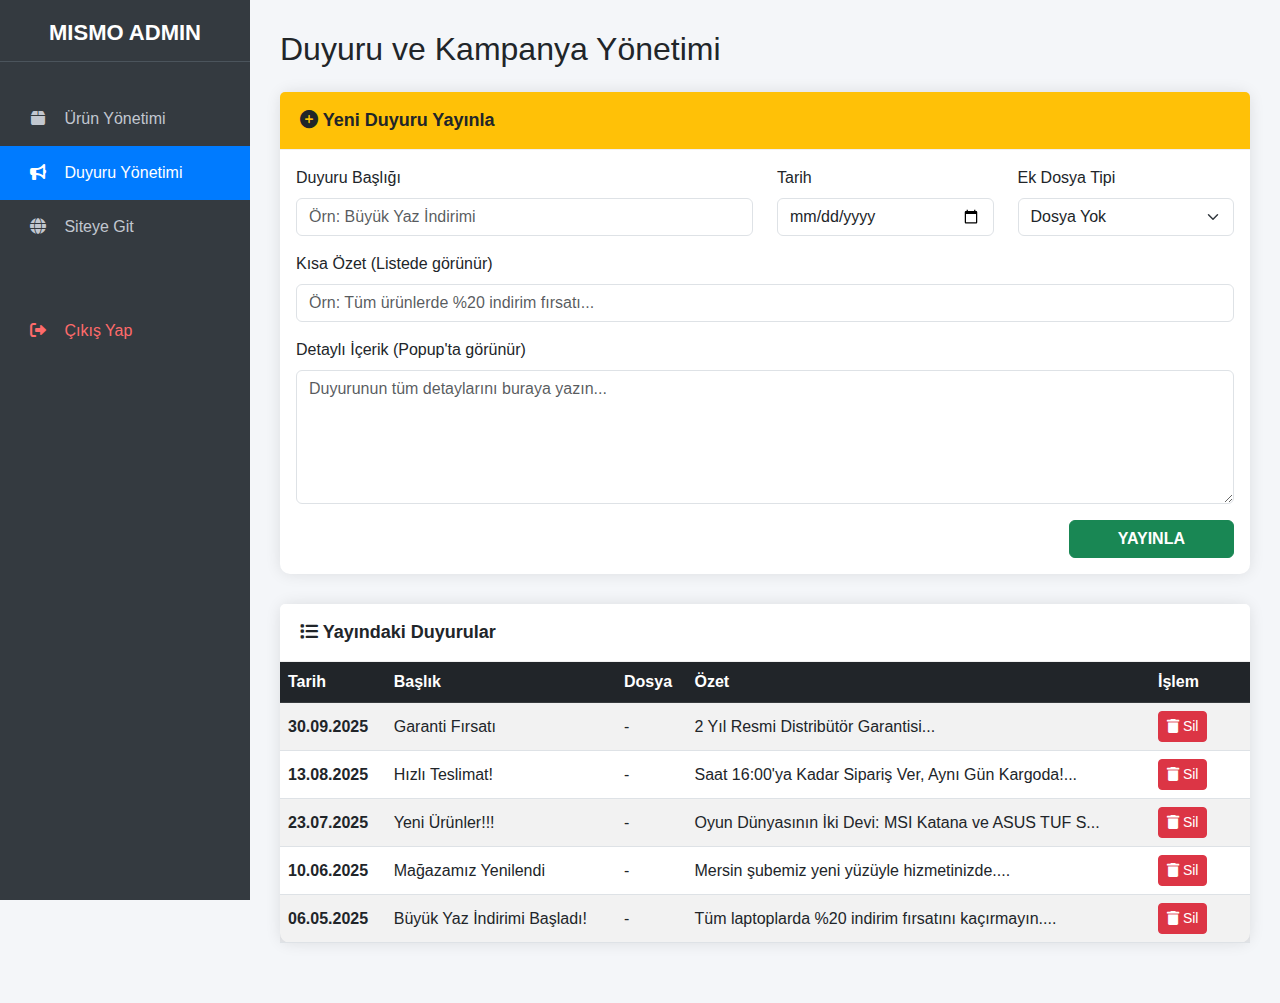
<file: admin-duyurular.html>
<!DOCTYPE html>
<html lang="tr">
<head>
    <meta charset="utf-8">
    <meta name="viewport" content="width=device-width, initial-scale=1">
    <title>Duyuru Yönetimi - Mismo Teknoloji</title>
    
    <!-- Bootstrap ve İkonlar -->
    <link href="vendor/bootstrap/css/bootstrap.min.css" rel="stylesheet">
    <link rel="stylesheet" href="assets/css/fontawesome.css">

    <style>
        /* GENEL SAYFA AYARLARI (Dashboard ile Aynı) */
        body { 
            background-color: #f4f6f9; 
            font-family: 'Segoe UI', Tahoma, Geneva, Verdana, sans-serif;
            overflow-x: hidden;
        }
        
        /* SOL MENÜ (SABİT) */
        .sidebar {
            background-color: #343a40;
            height: 100vh;
            width: 250px;
            position: fixed;
            top: 0;
            left: 0;
            padding-top: 20px;
            color: white;
            z-index: 1000;
        }
        
        .sidebar h3 {
            text-align: center;
            font-size: 22px;
            font-weight: bold;
            color: #fff;
            margin-bottom: 30px;
            border-bottom: 1px solid #4b545c;
            padding-bottom: 15px;
        }

        .sidebar a {
            padding: 15px 25px;
            text-decoration: none;
            font-size: 16px;
            color: #c2c7d0;
            display: block;
            transition: 0.3s;
        }

        .sidebar a:hover {
            background-color: #007bff;
            color: white;
        }
        
        .sidebar i { width: 25px; text-align: center; margin-right: 10px; }

        /* SAĞ İÇERİK ALANI */
        .content-wrapper {
            margin-left: 250px;
            padding: 30px;
            width: calc(100% - 250px);
        }

        /* KART TASARIMLARI */
        .card {
            border: none;
            box-shadow: 0 0 15px rgba(0,0,0,0.1);
            border-radius: 10px;
            margin-bottom: 30px;
            background: white;
        }

        .card-header {
            background-color: #fff;
            border-bottom: 1px solid #f0f0f0;
            font-weight: bold;
            padding: 15px 20px;
            font-size: 18px;
        }
        
        .table td { vertical-align: middle; }
    </style>
</head>
<body>

<!-- SOL MENÜ -->
<div class="sidebar">
    <h3>MISMO ADMIN</h3>
    <a href="admin-dashboard.html"><i class="fa fa-box"></i> Ürün Yönetimi</a>
    <!-- Aktif sayfa olduğu için mavi arka plan veriyoruz -->
    <a href="admin-duyurular.html" style="background-color: #007bff; color: white;"><i class="fa fa-bullhorn"></i> Duyuru Yönetimi</a>
    <a href="index.html" target="_blank"><i class="fa fa-globe"></i> Siteye Git</a>
    <a href="index.html" onclick="cikisYap()" style="margin-top: 50px; color: #ff6b6b;"><i class="fa fa-sign-out-alt"></i> Çıkış Yap</a>
</div>

<!-- SAĞ İÇERİK -->
<div class="content-wrapper">
    
    <h2 class="mb-4">Duyuru ve Kampanya Yönetimi</h2>

    <!-- DUYURU EKLEME FORMU -->
    <div class="card">
        <div class="card-header bg-warning text-dark">
            <i class="fa fa-plus-circle"></i> Yeni Duyuru Yayınla
        </div>
        <div class="card-body">
            <form id="duyuruEkleForm">
                <div class="row">
                    <!-- Başlık -->
                    <div class="col-md-6 mb-3">
                        <label class="form-label">Duyuru Başlığı</label>
                        <input type="text" id="yeniBaslik" class="form-control" placeholder="Örn: Büyük Yaz İndirimi" required>
                    </div>
                    
                    <!-- Tarih -->
                    <div class="col-md-3 mb-3">
                        <label class="form-label">Tarih</label>
                        <input type="date" id="yeniTarih" class="form-control" required>
                    </div>

                    <!-- Dosya Tipi (İsterlerde İstenen Özellik) -->
                    <div class="col-md-3 mb-3">
                        <label class="form-label">Ek Dosya Tipi</label>
                        <select id="yeniDosyaTipi" class="form-select">
                            <option value="Yok">Dosya Yok</option>
                            <option value="PDF">PDF Belgesi</option>
                            <option value="Word">Word Belgesi</option>
                            <option value="Resim">Resim Dosyası</option>
                        </select>
                    </div>

                    <!-- Özet -->
                    <div class="col-md-12 mb-3">
                        <label class="form-label">Kısa Özet (Listede görünür)</label>
                        <input type="text" id="yeniOzet" class="form-control" placeholder="Örn: Tüm ürünlerde %20 indirim fırsatı..." required>
                    </div>

                    <!-- Detaylı İçerik -->
                    <div class="col-md-12 mb-3">
                        <label class="form-label">Detaylı İçerik (Popup'ta görünür)</label>
                        <textarea id="yeniIcerik" class="form-control" rows="5" placeholder="Duyurunun tüm detaylarını buraya yazın..." required></textarea>
                    </div>

                    <div class="col-md-12 text-end">
                        <button type="submit" class="btn btn-success px-5 fw-bold">YAYINLA</button>
                    </div>
                </div>
            </form>
        </div>
    </div>

    <!-- MEVCUT DUYURULAR LİSTESİ -->
    <div class="card">
        <div class="card-header">
            <i class="fa fa-list"></i> Yayındaki Duyurular
        </div>
        <div class="card-body p-0">
            <table class="table table-striped table-hover mb-0">
                <thead class="table-dark">
                    <tr>
                        <th>Tarih</th>
                        <th>Başlık</th>
                        <th>Dosya</th>
                        <th>Özet</th>
                        <th width="100">İşlem</th>
                    </tr>
                </thead>
                <tbody id="adminDuyuruTablosu">
                    <!-- JS DOLDURACAK -->
                </tbody>
            </table>
        </div>
    </div>

</div>

<!-- SCRIPT DOSYALARI -->
<script src="assets/js/data.js"></script>
<script src="vendor/jquery/jquery.min.js"></script>
<script src="vendor/bootstrap/js/bootstrap.min.js"></script>

<script>
    document.addEventListener("DOMContentLoaded", function() {
        tabloyuGuncelle();
    });

    // 1. TABLOYU GÜNCELLE
    function tabloyuGuncelle() {
        let duyurular = JSON.parse(localStorage.getItem('duyurular')) || [];
        let tablo = document.getElementById('adminDuyuruTablosu');
        tablo.innerHTML = "";

        // Tarihe göre sırala (Yeniden eskiye)
        // Tarih formatı GG.MM.YYYY olduğu için tersten karşılaştırıyoruz
        duyurular.sort((a, b) => {
            let t1 = a.tarih.split('.').reverse().join('');
            let t2 = b.tarih.split('.').reverse().join('');
            return t2.localeCompare(t1);
        });

        duyurular.forEach(function(duyuru) {
            // Dosya tipine göre ikon belirle
            let dosyaIcon = "-";
            if(duyuru.dosyaTipi === "PDF") dosyaIcon = '<span class="badge bg-danger">PDF</span>';
            else if(duyuru.dosyaTipi === "Word") dosyaIcon = '<span class="badge bg-primary">WORD</span>';
            else if(duyuru.dosyaTipi === "Resim") dosyaIcon = '<span class="badge bg-success">IMG</span>';

            let satir = `
                <tr>
                    <td style="font-weight: bold;">${duyuru.tarih}</td>
                    <td>${duyuru.baslik}</td>
                    <td>${dosyaIcon}</td>
                    <td>${duyuru.ozet.substring(0, 50)}...</td>
                    <td>
                        <button class="btn btn-sm btn-danger" onclick="duyuruSil(${duyuru.id})"><i class="fa fa-trash"></i> Sil</button>
                    </td>
                </tr>
            `;
            tablo.innerHTML += satir;
        });
    }

    // 2. DUYURU EKLEME
    document.getElementById('duyuruEkleForm').addEventListener('submit', function(e) {
        e.preventDefault();

        // Tarihi TR formatına çevir (2025-12-06 -> 06.12.2025)
        let tarihRaw = document.getElementById('yeniTarih').value;
        let tarihParcalar = tarihRaw.split('-');
        let duzgunTarih = tarihParcalar[2] + "." + tarihParcalar[1] + "." + tarihParcalar[0];

        let yeniDuyuru = {
            id: Date.now(),
            baslik: document.getElementById('yeniBaslik').value,
            ozet: document.getElementById('yeniOzet').value,
            icerik: document.getElementById('yeniIcerik').value,
            tarih: duzgunTarih,
            dosyaTipi: document.getElementById('yeniDosyaTipi').value // Seçilen dosya tipi
        };

        let duyurular = JSON.parse(localStorage.getItem('duyurular')) || [];
        duyurular.unshift(yeniDuyuru);
        localStorage.setItem('duyurular', JSON.stringify(duyurular));

        alert("Duyuru başarıyla yayınlandı!");
        document.getElementById('duyuruEkleForm').reset();
        tabloyuGuncelle();
    });

    // 3. SİLME İŞLEMİ
    function duyuruSil(silinecekId) {
        if(confirm("Bu duyuruyu kaldırmak istediğinize emin misiniz?")) {
            let duyurular = JSON.parse(localStorage.getItem('duyurular')) || [];
            duyurular = duyurular.filter(d => d.id !== silinecekId);
            localStorage.setItem('duyurular', JSON.stringify(duyurular));
            tabloyuGuncelle();
        }
    }

    function cikisYap() { window.location.href = 'index.html'; }
</script>

</body>
</html>
</file>
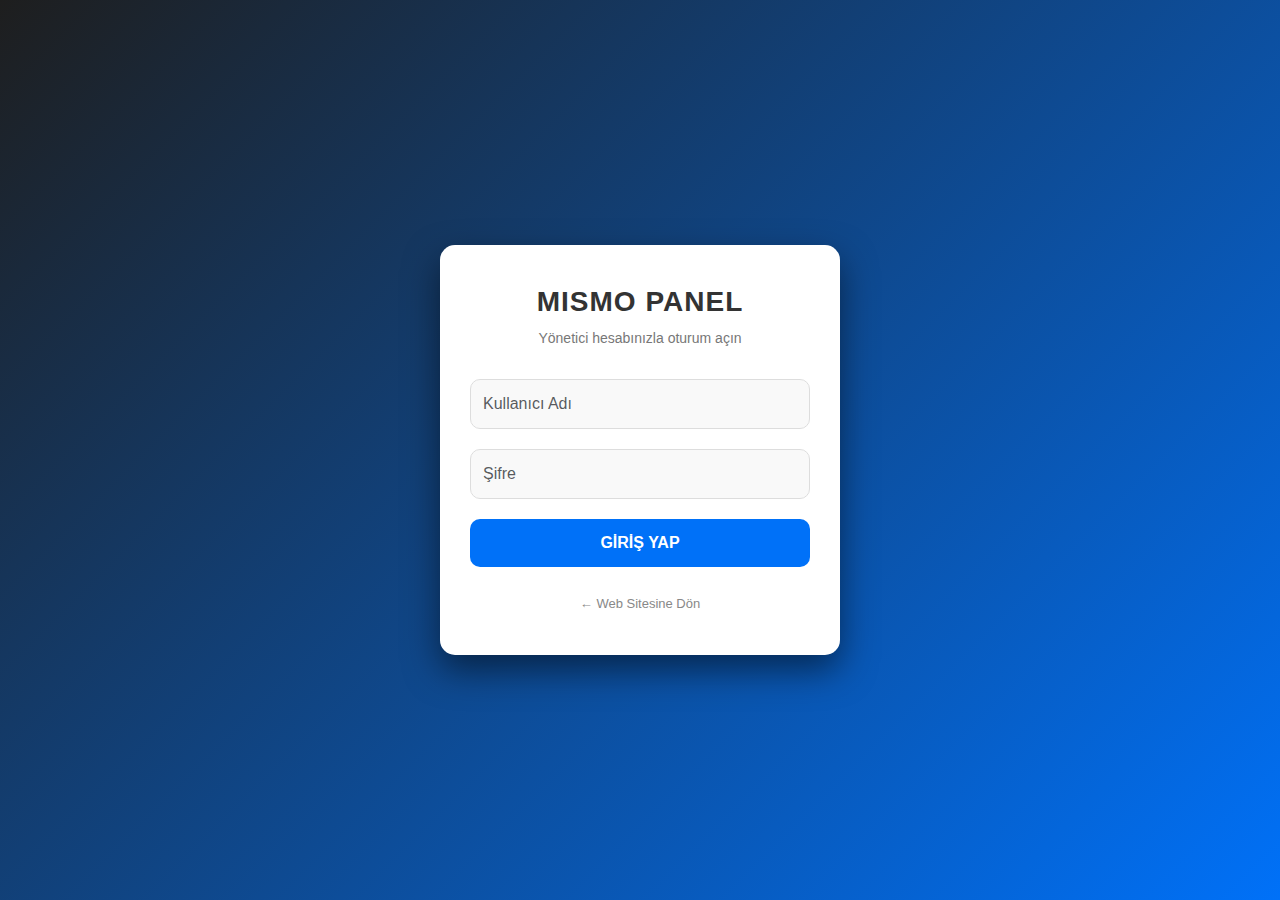
<file: admin-login.html>
<!DOCTYPE html>
<html lang="tr">
<head>
    <meta charset="utf-8">
    <meta name="viewport" content="width=device-width, initial-scale=1">
    <title>Yönetici Girişi - Mismo Teknoloji</title>
    
    <!-- Bootstrap -->
    <link href="vendor/bootstrap/css/bootstrap.min.css" rel="stylesheet">

    <style>
        /* Sayfa Düzeni */
        body {
            /* Resim yerine modern, koyu bir arka plan rengi */
            background: linear-gradient(135deg, #1e1e1e, #0071f8);
            height: 100vh;
            margin: 0;
            display: flex;
            align-items: center;
            justify-content: center;
            font-family: 'Segoe UI', Tahoma, Geneva, Verdana, sans-serif;
        }

        /* Giriş Kutusu Tasarımı */
        .login-card {
            background-color: #ffffff;
            padding: 40px 30px;
            border-radius: 15px;
            width: 100%;
            max-width: 400px;
            box-shadow: 0 15px 35px rgba(0,0,0,0.5); /* Derinlik hissi veren gölge */
            text-align: center;
        }

        .login-card h3 {
            margin-bottom: 10px;
            color: #333;
            font-weight: 800;
            letter-spacing: 1px;
        }
        
        .login-card p {
            color: #777;
            font-size: 14px;
            margin-bottom: 30px;
        }

        /* Input Alanları */
        .form-control {
            border-radius: 10px;
            padding: 12px;
            border: 1px solid #ddd;
            margin-bottom: 20px;
            background-color: #f9f9f9;
        }
        
        .form-control:focus {
            box-shadow: none;
            border-color: #0071f8;
            background-color: #fff;
        }

        /* Giriş Butonu */
        .btn-giris {
            background-color: #0071f8; /* Mavi Buton */
            color: white;
            border: none;
            padding: 12px;
            border-radius: 10px;
            font-weight: bold;
            width: 100%;
            font-size: 16px;
            transition: 0.3s;
            cursor: pointer;
        }

        .btn-giris:hover {
            background-color: #0056b3;
            transform: translateY(-2px);
        }
        
        /* Hata Mesajı */
        .error-msg {
            display: none;
            color: #dc3545;
            margin-top: 15px;
            font-size: 14px;
            font-weight: bold;
            background: #ffe6e6;
            padding: 10px;
            border-radius: 5px;
        }
    </style>
</head>
<body>

    <div class="login-card">
        <!-- Logo veya Başlık -->
        <h3>MISMO PANEL</h3>
        <p>Yönetici hesabınızla oturum açın</p>
        
        <form id="loginForm">
            <div class="text-start">
                <input type="text" id="username" class="form-control" placeholder="Kullanıcı Adı" required>
            </div>
            
            <div class="text-start">
                <input type="password" id="password" class="form-control" placeholder="Şifre" required>
            </div>
            
            <button type="submit" class="btn btn-giris">GİRİŞ YAP</button>
            
            <div id="errorMsg" class="error-msg">
                Hatalı kullanıcı adı veya şifre!
            </div>
        </form>

        <div class="mt-4">
            <a href="index.html" style="text-decoration: none; color: #888; font-size: 13px;">
                ← Web Sitesine Dön
            </a>
        </div>
    </div>

    <script>
        document.getElementById('loginForm').addEventListener('submit', function(e) {
            e.preventDefault(); // Sayfanın yenilenmesini engelle
            
            var kadi = document.getElementById('username').value;
            var sifre = document.getElementById('password').value;
            var errorMsg = document.getElementById('errorMsg');

            // Şifre Kontrolü (admin - 1234)
            if(kadi === 'admin' && sifre === '1234') {
                // Başarılı Giriş
                window.location.href = 'admin-dashboard.html';
            } else {
                // Hatalı Giriş
                errorMsg.style.display = 'block';
                
                // Şifreyi temizle
                document.getElementById('password').value = "";
            }
        });
    </script>

</body>
</html>
</file>
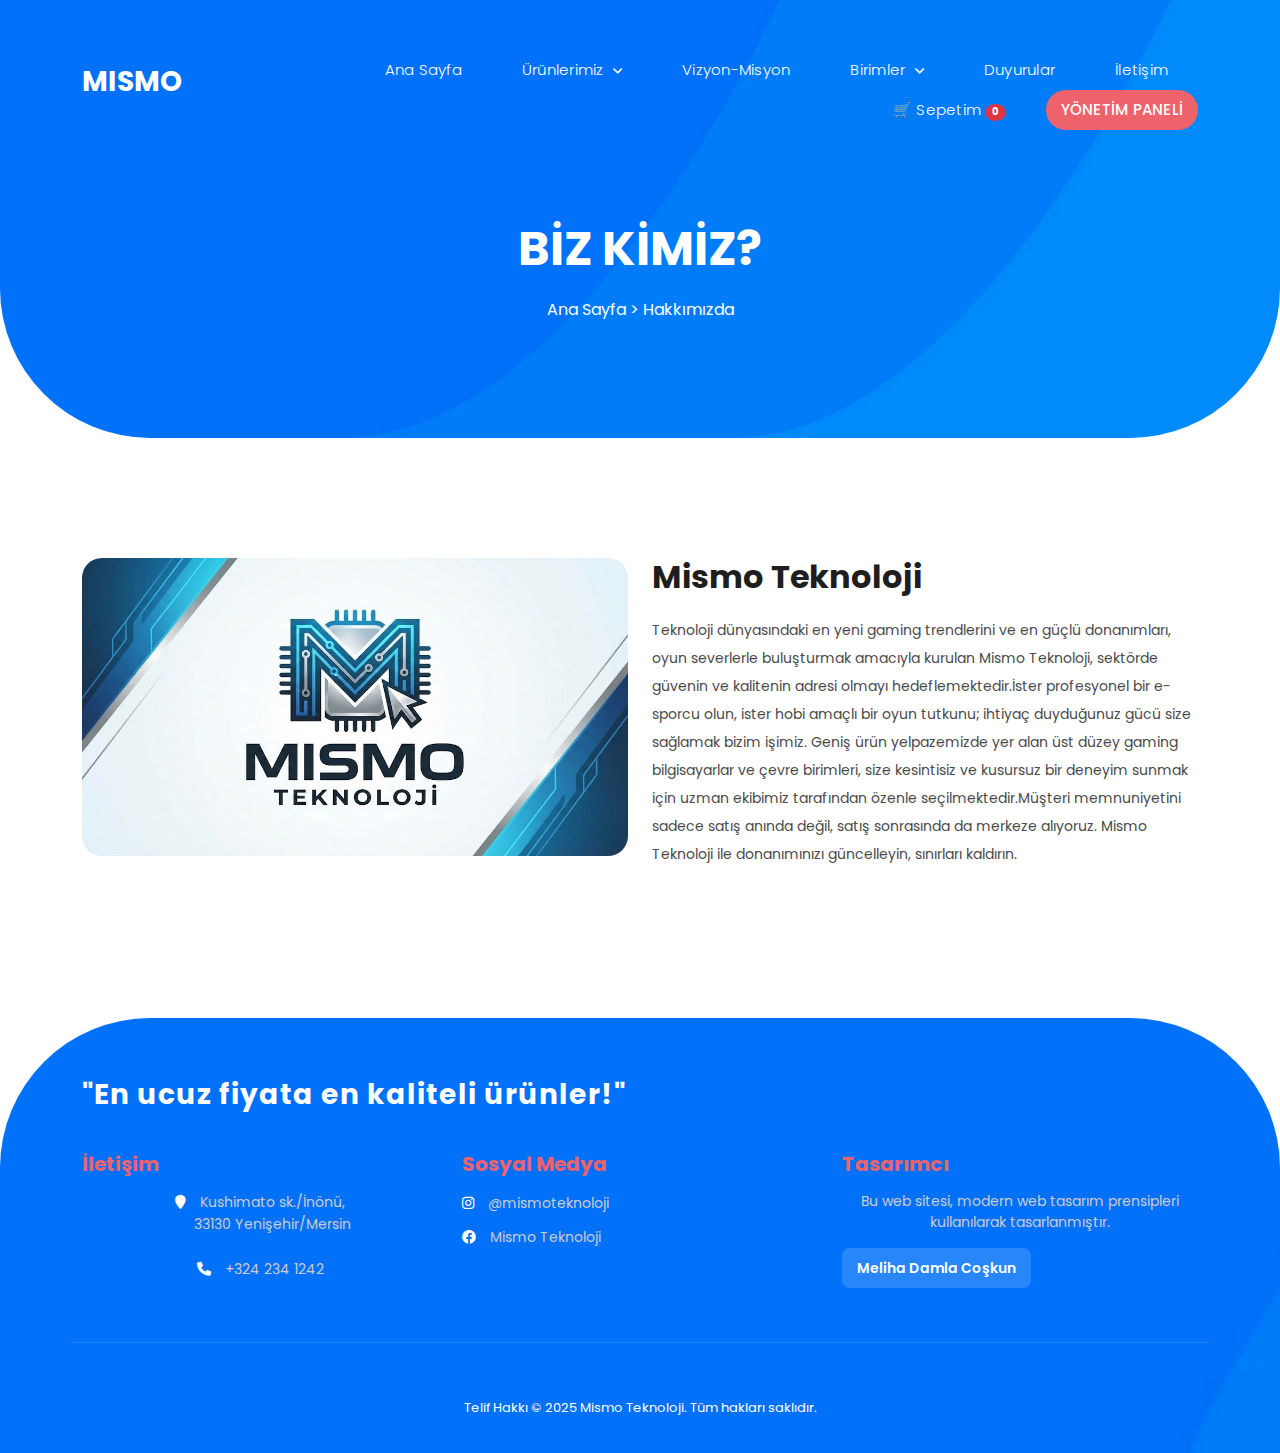
<file: hakkimizda.html>
<!DOCTYPE html>
<html lang="tr">
<head>
    <meta charset="utf-8">
    <title>Hakkımızda - Mismo Teknoloji</title>
    <link href="vendor/bootstrap/css/bootstrap.min.css" rel="stylesheet">
    <link rel="stylesheet" href="assets/css/fontawesome.css">
    <link rel="stylesheet" href="assets/css/templatemo-lugx-gaming.css">
    <link rel="stylesheet" href="assets/css/owl.css">
    <!-- DROPDOWN MENÜ İÇİN EK CSS (Head etiketinin içine, diğer linklerin altına yapıştır) -->
<style>
    /* Dropdown Menü Temel Ayarları */
    ul.nav li {
        position: relative;
    }
    
    /* Alt Menü Gizleme */
    ul.nav li ul {
        position: absolute;
        top: 60px; /* Menü yüksekliğine göre ayar */
        left: 0;
        width: 200px;
        background-color: #0071f8; /* Mavi Arka Plan */
        padding: 10px 0;
        border-radius: 10px;
        opacity: 0;
        visibility: hidden;
        transition: all 0.3s ease;
        z-index: 999;
        box-shadow: 0px 10px 30px rgba(0,0,0,0.1);
        list-style: none;
    }

    /* Hover Durumu (Üzerine gelince aç) */
    ul.nav li:hover > ul {
        opacity: 1;
        visibility: visible;
        top: 100%; /* Tam altına yerleş */
    }

    /* Alt Menü Linkleri */
    ul.nav li ul li {
        display: block;
        margin: 0;
        text-align: left;
        padding: 0;
    }

    ul.nav li ul li a {
        display: block;
        padding: 10px 20px !important;
        color: #fff !important;
        font-size: 14px !important;
        font-weight: 500 !important;
        background: transparent !important;
        text-transform: capitalize !important;
        height: auto !important;
        line-height: normal !important;
        border-radius: 0 !important;
    }

    ul.nav li ul li a:hover {
        background-color: #ee626b !important; /* Hover rengi kırmızı */
        color: #fff !important;
        padding-left: 25px !important; /* Hafif sağa kayma efekti */
    }
</style>
</head>
<body>
    <header class="header-area header-sticky">
        <div class="container">
            <div class="row">
                <div class="col-12">
                    <nav class="main-nav">
                        <a href="index.html" class="logo"><h3 style="color:#fff;margin-top:25px;">MISMO</h3></a>
                        <!-- GÜNCELLENMİŞ MENÜ (HEADER İÇİNDEKİ UL.NAV KISMI) -->
<ul class="nav">
    <li><a href="index.html">Ana Sayfa</a></li>
    
    <!-- Ürünlerimiz Dropdown -->
    <li>
        <a href="shop.html">Ürünlerimiz <i class="fa fa-angle-down" style="font-size: 12px; margin-left: 5px;"></i></a>
        <ul>
            <li><a href="shop.html">Tüm Ürünler</a></li>
            <li><a href="shop.html?filter=.Laptop">Laptop</a></li>
            <li><a href="shop.html?filter=.Masaüstü">Masaüstü</a></li>
            <li><a href="shop.html?filter=.Monitör">Monitör</a></li>
            <li><a href="shop.html?filter=.Ekipman">Ekipman</a></li>
            <li><a href="shop.html?filter=.Konsol">Konsol</a></li>
        </ul>
    </li>

    <!-- Yeni Vizyon Misyon -->
    <li><a href="vizyon-misyon.html">Vizyon-Misyon</a></li>

    <!-- Birimler Dropdown -->
    <li>
        <a href="javascript:void(0)">Birimler <i class="fa fa-angle-down" style="font-size: 12px; margin-left: 5px;"></i></a>
        <ul>
            <li><a href="teknik-destek.html">Teknik Destek</a></li>
            <li><a href="musteri-hizmetleri.html">Müşteri Hizmetleri</a></li>
            <li><a href="lojistik.html">Lojistik Birimi</a></li>
        </ul>
    </li>

    <li><a href="duyurular.html">Duyurular</a></li>
    <li><a href="iletisim.html">İletişim</a></li>
    
    <!-- Sepet ve Admin -->
    <li><a href="#" onclick="sepetiAc(); return false;">🛒 Sepetim <span id="sepetSayisi" class="badge bg-danger" style="border-radius: 50%; font-size: 10px;">0</span></a></li>
    <li><a href="admin-login.html" style="background-color: #ee626b; color: white; padding: 0 15px; border-radius: 20px;">Yönetim Paneli</a></li>
</ul>
                        <a class='menu-trigger'><span>Menu</span></a>
                    </nav>
                </div>
            </div>
        </div>
    </header>

    <div class="page-heading header-text">
        <div class="container">
            <div class="row">
                <div class="col-lg-12">
                    <h3>Biz Kimiz?</h3>
                    <span class="breadcrumb"><a href="index.html">Ana Sayfa</a> > Hakkımızda</span>
                </div>
            </div>
        </div>
    </div>

    <div class="section">
        <div class="container">
            <div class="row">
                <div class="col-lg-6">
                    <img src="assets/images/mismoteknoloji.jpg" alt="" style="border-radius: 20px; width: 100%;">
                </div>
                <div class="col-lg-6 align-self-center">
                    <h2>Mismo Teknoloji</h2>
                    <p style="margin-top: 20px;">Teknoloji dünyasındaki en yeni gaming trendlerini ve en güçlü donanımları, oyun severlerle buluşturmak amacıyla kurulan Mismo Teknoloji, sektörde güvenin ve kalitenin adresi olmayı hedeflemektedir.İster profesyonel bir e-sporcu olun, ister hobi amaçlı bir oyun tutkunu; ihtiyaç duyduğunuz gücü size sağlamak bizim işimiz. Geniş ürün yelpazemizde yer alan üst düzey gaming bilgisayarlar ve çevre birimleri, size kesintisiz ve kusursuz bir deneyim sunmak için uzman ekibimiz tarafından özenle seçilmektedir.Müşteri memnuniyetini sadece satış anında değil, satış sonrasında da merkeze alıyoruz. Mismo Teknoloji ile donanımınızı güncelleyin, sınırları kaldırın.</p>
                </div>
            </div>
        </div>
    </div>

    <footer>
    <div class="container">
      
      <!-- 1. SLOGAN (Üstten boşluk verildi, köşeye yapışmıyor) -->
      <div class="row">
        <div class="col-lg-12">
          <h3 style="color: #fff; font-weight: 700; margin-top: 60px; margin-bottom: 40px; letter-spacing: 1px;">
            "En ucuz fiyata en kaliteli ürünler!"
          </h3>
        </div>
      </div>

      <!-- 2. BİLGİ SÜTUNLARI (Hizalama düzeltildi) -->
      <div class="row" style="text-align: left; border-bottom: 1px solid rgba(255,255,255,0.1); padding-bottom: 30px; margin-bottom: 20px;">
        
        <!-- İletişim Bilgileri -->
        <div class="col-lg-4 col-md-6 mb-4">
            <h5 style="color: #ee626b; margin-bottom: 15px; font-weight: bold;">İletişim</h5>
            <p style="color: #ccc; line-height: 1.6; font-size: 14px;">
                <i class="fa fa-map-marker" style="margin-right: 10px; color: #fff;"></i> Kushimato sk./İnönü,<br>
                <span style="margin-left: 25px;">33130 Yenişehir/Mersin</span><br><br>
                <i class="fa fa-phone" style="margin-right: 10px; color: #fff;"></i> +324 234 1242
            </p>
        </div>

        <!-- Sosyal Medya -->
        <div class="col-lg-4 col-md-6 mb-4">
            <h5 style="color: #ee626b; margin-bottom: 15px; font-weight: bold;">Sosyal Medya</h5>
            <ul style="list-style: none; padding: 0;">
                <li style="margin-bottom: 10px;">
                    <a href="#" style="color: #ccc; text-decoration: none; font-size: 14px;">
                        <i class="fab fa-instagram" style="margin-right: 10px; color: #fff;"></i> @mismoteknoloji
                    </a>
                </li>
                <li>
                    <a href="#" style="color: #ccc; text-decoration: none; font-size: 14px;">
                        <i class="fab fa-facebook" style="margin-right: 10px; color: #fff;"></i> Mismo Teknoloji
                    </a>
                </li>
            </ul>
        </div>

        <!-- Tasarımcı Bilgisi (Boşluklar alındı, sola hizalandı) -->
        <div class="col-lg-4 col-md-12 mb-4">
            <h5 style="color: #ee626b; margin-bottom: 15px; font-weight: bold;">Tasarımcı</h5>
            
            <!-- Açıklama metni -->
            <p style="color: #ccc; font-size: 14px; margin-bottom: 15px; line-height: 1.5;">
                Bu web sitesi, modern web tasarım prensipleri kullanılarak tasarlanmıştır.
            </p>
            
            <!-- İsim Kutusu (Hemen altına yerleştirildi) -->
            <div style="background: rgba(255,255,255,0.15); padding: 8px 15px; border-radius: 8px; display: inline-block;">
                <span style="color: #fff; font-weight: 600; font-size: 14px;">Meliha Damla Coşkun</span>
            </div>
        </div>

      </div>

      <!-- 3. ALT BİLGİ -->
      <div class="col-lg-12">
        <p style="font-size: 13px;">Telif Hakkı © 2025 Mismo Teknoloji. Tüm hakları saklıdır.</p>
      </div>
    </div>
  </footer>
  <!-- SEPET MODAL (POPUP) -->
  <div class="modal fade" id="sepetModal" tabindex="-1" aria-hidden="true">
    <div class="modal-dialog modal-dialog-centered">
      <div class="modal-content">
        <div class="modal-header" style="background-color: #0071f8; color: white;">
          <h5 class="modal-title">Alışveriş Sepetim</h5>
          <button type="button" class="btn-close btn-close-white" data-bs-dismiss="modal" aria-label="Kapat"></button>
        </div>
        <div class="modal-body">
          
          <!-- Sepet Boşsa -->
          <div id="sepetBosUyari" class="text-center" style="display: none;">
              <i class="fa fa-shopping-cart" style="font-size: 50px; color: #ccc; margin-bottom: 20px;"></i>
              <p>Sepetinizde henüz ürün yok.</p>
          </div>

          <!-- Sepet Doluysa (Liste) -->
          <ul id="sepetListesi" class="list-group list-group-flush">
              <!-- JS burayı dolduracak -->
          </ul>

          <!-- Toplam Tutar -->
          <div id="sepetOzet" class="mt-3 text-end" style="border-top: 1px solid #eee; padding-top: 15px;">
              <h5>Toplam: <span id="sepetToplam" style="color: #ee626b; font-weight: bold;">0 TL</span></h5>
          </div>

        </div>
        <div class="modal-footer">
          <button type="button" class="btn btn-secondary" data-bs-dismiss="modal">Alışverişe Dön</button>
          <button type="button" class="btn btn-success" onclick="satinAl()">Satın Alı Tamamla</button>
        </div>
      </div>
    </div>
  </div>
    <script src="vendor/jquery/jquery.min.js"></script>
    <script src="vendor/bootstrap/js/bootstrap.min.js"></script>
    <script src="assets/js/custom.js"></script>
</body>
</html>
</file>
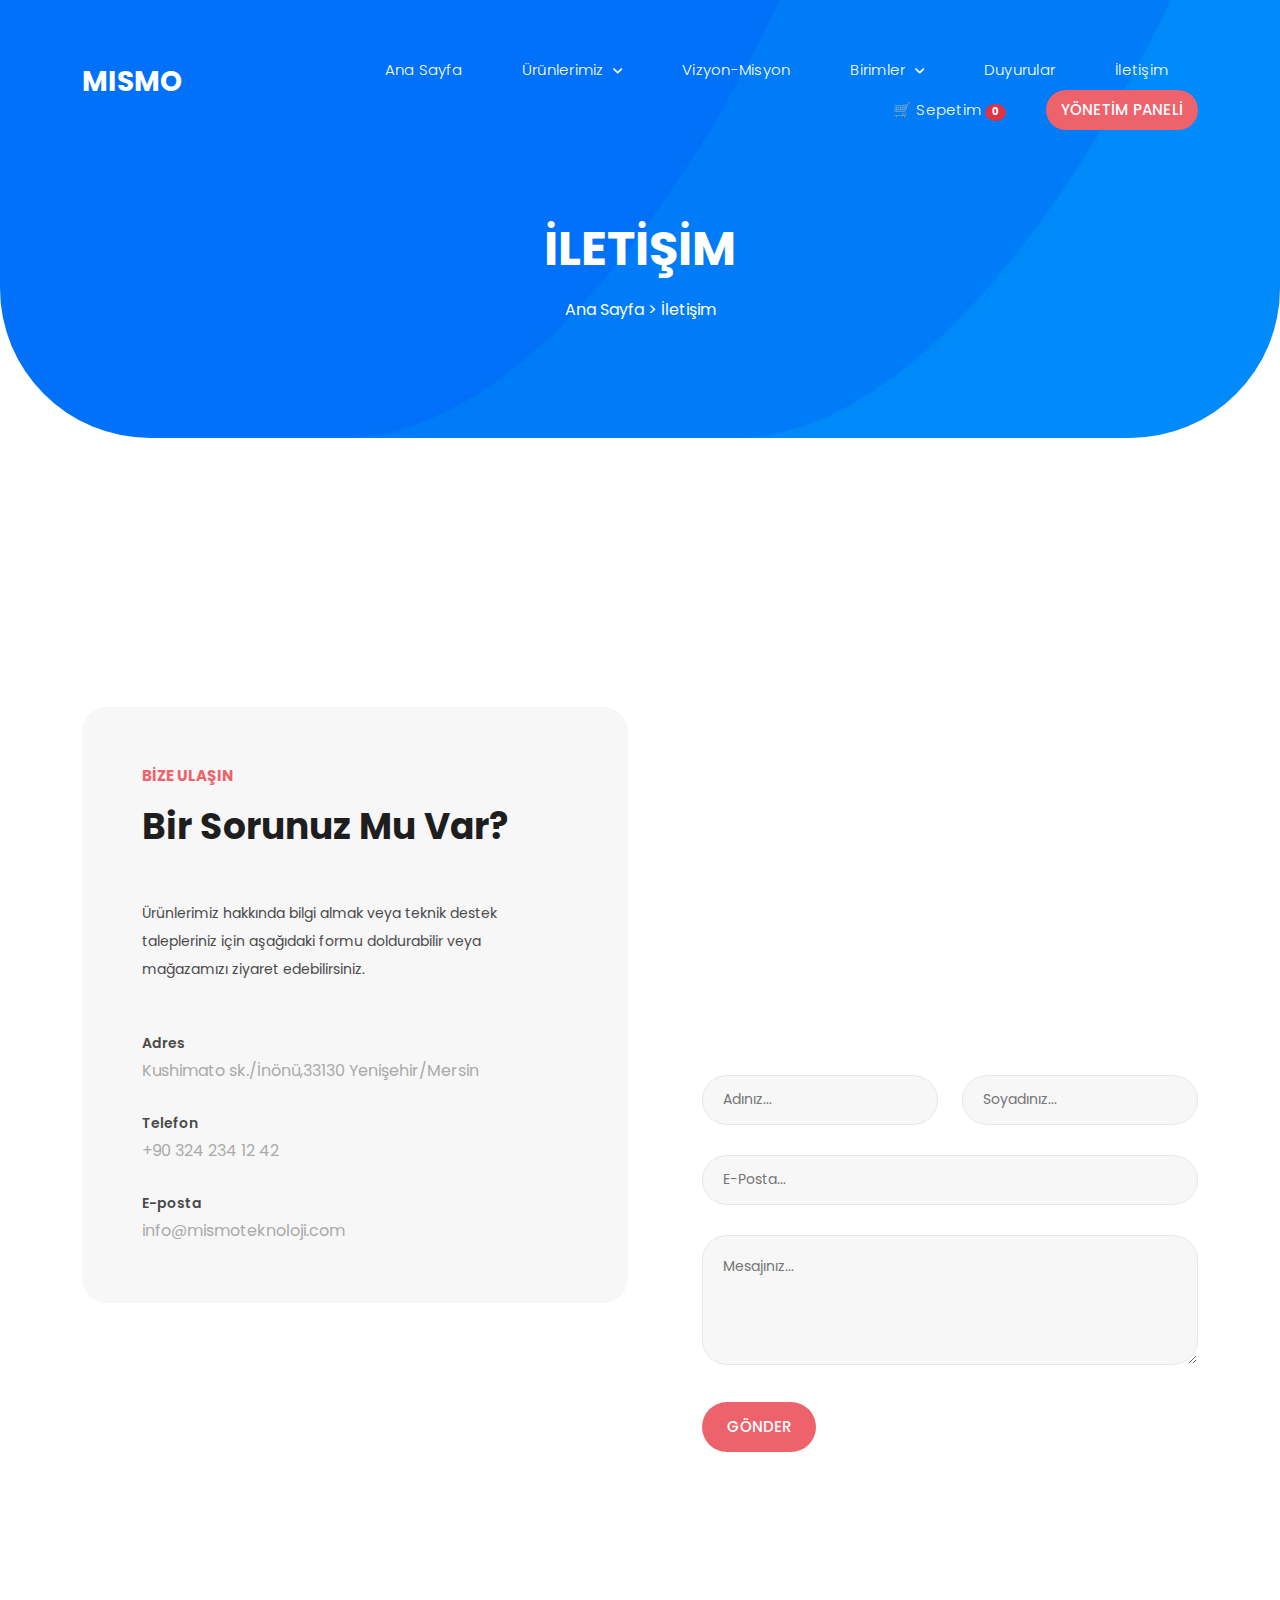
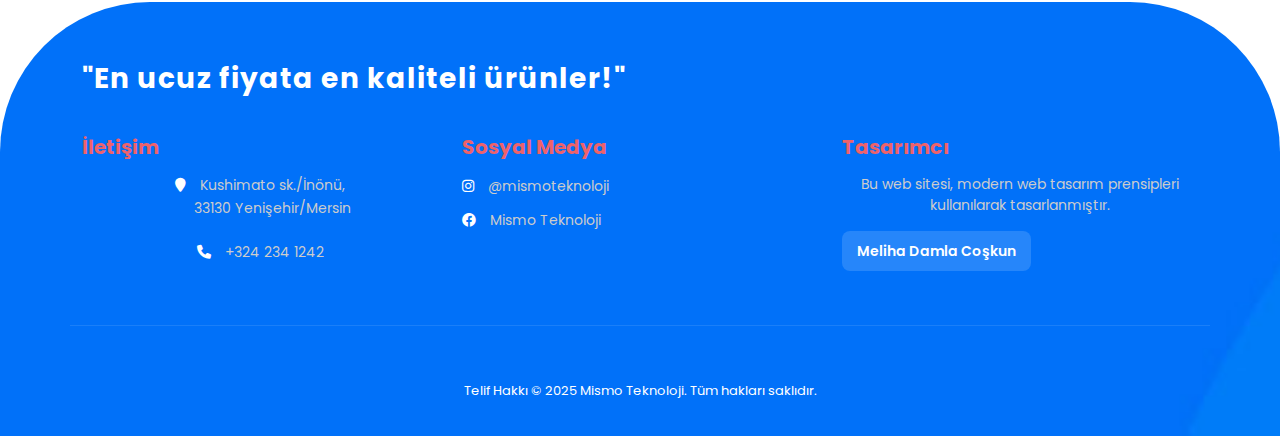
<file: iletisim.html>
<!DOCTYPE html>
<html lang="tr">
<head>
    <meta charset="utf-8">
    <title>İletişim - Mismo Teknoloji</title>
    <link href="vendor/bootstrap/css/bootstrap.min.css" rel="stylesheet">
    <link rel="stylesheet" href="assets/css/fontawesome.css">
    <link rel="stylesheet" href="assets/css/templatemo-lugx-gaming.css">
    <!-- DROPDOWN MENÜ İÇİN EK CSS (Head etiketinin içine, diğer linklerin altına yapıştır) -->
<style>
    /* Dropdown Menü Temel Ayarları */
    ul.nav li {
        position: relative;
    }
    
    /* Alt Menü Gizleme */
    ul.nav li ul {
        position: absolute;
        top: 60px; /* Menü yüksekliğine göre ayar */
        left: 0;
        width: 200px;
        background-color: #0071f8; /* Mavi Arka Plan */
        padding: 10px 0;
        border-radius: 10px;
        opacity: 0;
        visibility: hidden;
        transition: all 0.3s ease;
        z-index: 999;
        box-shadow: 0px 10px 30px rgba(0,0,0,0.1);
        list-style: none;
    }

    /* Hover Durumu (Üzerine gelince aç) */
    ul.nav li:hover > ul {
        opacity: 1;
        visibility: visible;
        top: 100%; /* Tam altına yerleş */
    }

    /* Alt Menü Linkleri */
    ul.nav li ul li {
        display: block;
        margin: 0;
        text-align: left;
        padding: 0;
    }

    ul.nav li ul li a {
        display: block;
        padding: 10px 20px !important;
        color: #fff !important;
        font-size: 14px !important;
        font-weight: 500 !important;
        background: transparent !important;
        text-transform: capitalize !important;
        height: auto !important;
        line-height: normal !important;
        border-radius: 0 !important;
    }

    ul.nav li ul li a:hover {
        background-color: #ee626b !important; /* Hover rengi kırmızı */
        color: #fff !important;
        padding-left: 25px !important; /* Hafif sağa kayma efekti */
    }
</style>
</head>
<body>
    <header class="header-area header-sticky">
        <div class="container">
            <div class="row">
                <div class="col-12">
                    <nav class="main-nav">
                        <a href="index.html" class="logo"><h3 style="color:#fff;margin-top:25px;">MISMO</h3></a>
                        <!-- GÜNCELLENMİŞ MENÜ (HEADER İÇİNDEKİ UL.NAV KISMI) -->
<ul class="nav">
    <li><a href="index.html">Ana Sayfa</a></li>
    
    <!-- Ürünlerimiz Dropdown -->
    <li>
        <a href="shop.html">Ürünlerimiz <i class="fa fa-angle-down" style="font-size: 12px; margin-left: 5px;"></i></a>
        <ul>
            <li><a href="shop.html">Tüm Ürünler</a></li>
            <li><a href="shop.html?filter=.Laptop">Laptop</a></li>
            <li><a href="shop.html?filter=.Masaüstü">Masaüstü</a></li>
            <li><a href="shop.html?filter=.Monitör">Monitör</a></li>
            <li><a href="shop.html?filter=.Ekipman">Ekipman</a></li>
            <li><a href="shop.html?filter=.Konsol">Konsol</a></li>
        </ul>
    </li>

    <!-- Yeni Vizyon Misyon -->
    <li><a href="vizyon-misyon.html">Vizyon-Misyon</a></li>

    <!-- Birimler Dropdown -->
    <li>
        <a href="javascript:void(0)">Birimler <i class="fa fa-angle-down" style="font-size: 12px; margin-left: 5px;"></i></a>
        <ul>
            <li><a href="teknik-destek.html">Teknik Destek</a></li>
            <li><a href="musteri-hizmetleri.html">Müşteri Hizmetleri</a></li>
            <li><a href="lojistik.html">Lojistik Birimi</a></li>
        </ul>
    </li>

    <li><a href="duyurular.html">Duyurular</a></li>
    <li><a href="iletisim.html">İletişim</a></li>
    
    <!-- Sepet ve Admin -->
    <li><a href="#" onclick="sepetiAc(); return false;">🛒 Sepetim <span id="sepetSayisi" class="badge bg-danger" style="border-radius: 50%; font-size: 10px;">0</span></a></li>
    <li><a href="admin-login.html" style="background-color: #ee626b; color: white; padding: 0 15px; border-radius: 20px;">Yönetim Paneli</a></li>
</ul>  
                        <a class='menu-trigger'><span>Menu</span></a>
                    </nav>
                </div>
            </div>
        </div>
    </header>

    <div class="page-heading header-text">
        <div class="container">
            <div class="row">
                <div class="col-lg-12">
                    <h3>İletişim</h3>
                    <span class="breadcrumb"><a href="index.html">Ana Sayfa</a> > İletişim</span>
                </div>
            </div>
        </div>
    </div>

    <div class="contact-page section">
        <div class="container">
            <div class="row">
                <div class="col-lg-6 align-self-center">
                    <div class="left-text">
                        <div class="section-heading">
                            <h6>Bize Ulaşın</h6>
                            <h2>Bir sorunuz mu var?</h2>
                        </div>
                        <p>Ürünlerimiz hakkında bilgi almak veya teknik destek talepleriniz için aşağıdaki formu doldurabilir veya mağazamızı ziyaret edebilirsiniz.</p>
                        <ul>
                            <li><span>Adres</span> Kushimato sk./İnönü,33130 Yenişehir/Mersin</li>
                            <li><span>Telefon</span> +90 324 234 12 42</li>
                            <li><span>E-posta</span> info@mismoteknoloji.com</li>
                        </ul>
                    </div>
                </div>
                <div class="col-lg-6">
                    <div class="right-content">
                        <div class="row">
                            <div class="col-lg-12">
                                <div id="map">
                                  <iframe src="https://www.google.com/maps/embed?pb=!1m18!1m12!1m3!1d3070.7023230876557!2d34.59312267568675!3d36.78189817225248!2m3!1f0!2f0!3f0!3m2!1i1024!2i768!4f13.1!3m3!1m2!1s0x1527f4a81485bd2b%3A0x3605ee85d047763!2zxLBuw7Zuw7wsIEt1c2hpbW90byBTay4sIDMzMTMwIFllbmnFn2VoaXIvTWVyc2lu!5e1!3m2!1str!2str!4v1765067460050!5m2!1str!2str" width="600" height="450" style="border:0;" allowfullscreen="" loading="lazy" referrerpolicy="no-referrer-when-downgrade"></iframe>
                                </div>
                            </div>
                            <div class="col-lg-12">
                                <form id="contact-form">
                                    <div class="row">
                                        <div class="col-lg-6"><input name="name" type="text" id="name" placeholder="Adınız..." required=""></div>
                                        <div class="col-lg-6"><input name="surname" type="text" id="surname" placeholder="Soyadınız..." required=""></div>
                                        <div class="col-lg-12"><input name="email" type="text" id="email" pattern="[^ @]*@[^ @]*" placeholder="E-Posta..." required=""></div>
                                        <div class="col-lg-12"><textarea name="message" id="message" placeholder="Mesajınız..."></textarea></div>
                                        <div class="col-lg-12"><button type="submit" id="form-submit" class="orange-button">Gönder</button></div>
                                    </div>
                                </form>
                            </div>
                        </div>
                    </div>
                </div>
            </div>
        </div>
    </div>

    <footer>
    <div class="container">
      
      <!-- 1. SLOGAN (Üstten boşluk verildi, köşeye yapışmıyor) -->
      <div class="row">
        <div class="col-lg-12">
          <h3 style="color: #fff; font-weight: 700; margin-top: 60px; margin-bottom: 40px; letter-spacing: 1px;">
            "En ucuz fiyata en kaliteli ürünler!"
          </h3>
        </div>
      </div>

      <!-- 2. BİLGİ SÜTUNLARI (Hizalama düzeltildi) -->
      <div class="row" style="text-align: left; border-bottom: 1px solid rgba(255,255,255,0.1); padding-bottom: 30px; margin-bottom: 20px;">
        
        <!-- İletişim Bilgileri -->
        <div class="col-lg-4 col-md-6 mb-4">
            <h5 style="color: #ee626b; margin-bottom: 15px; font-weight: bold;">İletişim</h5>
            <p style="color: #ccc; line-height: 1.6; font-size: 14px;">
                <i class="fa fa-map-marker" style="margin-right: 10px; color: #fff;"></i> Kushimato sk./İnönü,<br>
                <span style="margin-left: 25px;">33130 Yenişehir/Mersin</span><br><br>
                <i class="fa fa-phone" style="margin-right: 10px; color: #fff;"></i> +324 234 1242
            </p>
        </div>

        <!-- Sosyal Medya -->
        <div class="col-lg-4 col-md-6 mb-4">
            <h5 style="color: #ee626b; margin-bottom: 15px; font-weight: bold;">Sosyal Medya</h5>
            <ul style="list-style: none; padding: 0;">
                <li style="margin-bottom: 10px;">
                    <a href="#" style="color: #ccc; text-decoration: none; font-size: 14px;">
                        <i class="fab fa-instagram" style="margin-right: 10px; color: #fff;"></i> @mismoteknoloji
                    </a>
                </li>
                <li>
                    <a href="#" style="color: #ccc; text-decoration: none; font-size: 14px;">
                        <i class="fab fa-facebook" style="margin-right: 10px; color: #fff;"></i> Mismo Teknoloji
                    </a>
                </li>
            </ul>
        </div>

        <!-- Tasarımcı Bilgisi (Boşluklar alındı, sola hizalandı) -->
        <div class="col-lg-4 col-md-12 mb-4">
            <h5 style="color: #ee626b; margin-bottom: 15px; font-weight: bold;">Tasarımcı</h5>
            
            <!-- Açıklama metni -->
            <p style="color: #ccc; font-size: 14px; margin-bottom: 15px; line-height: 1.5;">
                Bu web sitesi, modern web tasarım prensipleri kullanılarak tasarlanmıştır.
            </p>
            
            <!-- İsim Kutusu (Hemen altına yerleştirildi) -->
            <div style="background: rgba(255,255,255,0.15); padding: 8px 15px; border-radius: 8px; display: inline-block;">
                <span style="color: #fff; font-weight: 600; font-size: 14px;">Meliha Damla Coşkun</span>
            </div>
        </div>

      </div>

      <!-- 3. ALT BİLGİ -->
      <div class="col-lg-12">
        <p style="font-size: 13px;">Telif Hakkı © 2025 Mismo Teknoloji. Tüm hakları saklıdır.</p>
      </div>
    </div>
  </footer>
  <!-- SEPET MODAL (POPUP) -->
  <div class="modal fade" id="sepetModal" tabindex="-1" aria-hidden="true">
    <div class="modal-dialog modal-dialog-centered">
      <div class="modal-content">
        <div class="modal-header" style="background-color: #0071f8; color: white;">
          <h5 class="modal-title">Alışveriş Sepetim</h5>
          <button type="button" class="btn-close btn-close-white" data-bs-dismiss="modal" aria-label="Kapat"></button>
        </div>
        <div class="modal-body">
          
          <!-- Sepet Boşsa -->
          <div id="sepetBosUyari" class="text-center" style="display: none;">
              <i class="fa fa-shopping-cart" style="font-size: 50px; color: #ccc; margin-bottom: 20px;"></i>
              <p>Sepetinizde henüz ürün yok.</p>
          </div>

          <!-- Sepet Doluysa (Liste) -->
          <ul id="sepetListesi" class="list-group list-group-flush">
              <!-- JS burayı dolduracak -->
          </ul>

          <!-- Toplam Tutar -->
          <div id="sepetOzet" class="mt-3 text-end" style="border-top: 1px solid #eee; padding-top: 15px;">
              <h5>Toplam: <span id="sepetToplam" style="color: #ee626b; font-weight: bold;">0 TL</span></h5>
          </div>

        </div>
        <div class="modal-footer">
          <button type="button" class="btn btn-secondary" data-bs-dismiss="modal">Alışverişe Dön</button>
          <button type="button" class="btn btn-success" onclick="satinAl()">Satın Alı Tamamla</button>
        </div>
      </div>
    </div>
  </div>
    <script src="vendor/jquery/jquery.min.js"></script>
    <script src="vendor/bootstrap/js/bootstrap.min.js"></script>
    <script src="assets/js/custom.js"></script>
    
    <script>
        document.getElementById('contact-form').addEventListener('submit', function(e){
            e.preventDefault();
            alert("Mesajınız Müşteri İlişkileri birimimize iletilmiştir. En kısa sürede dönüş yapılacaktır.");
            this.reset();
        });
    </script>
</body>
</html>
</file>
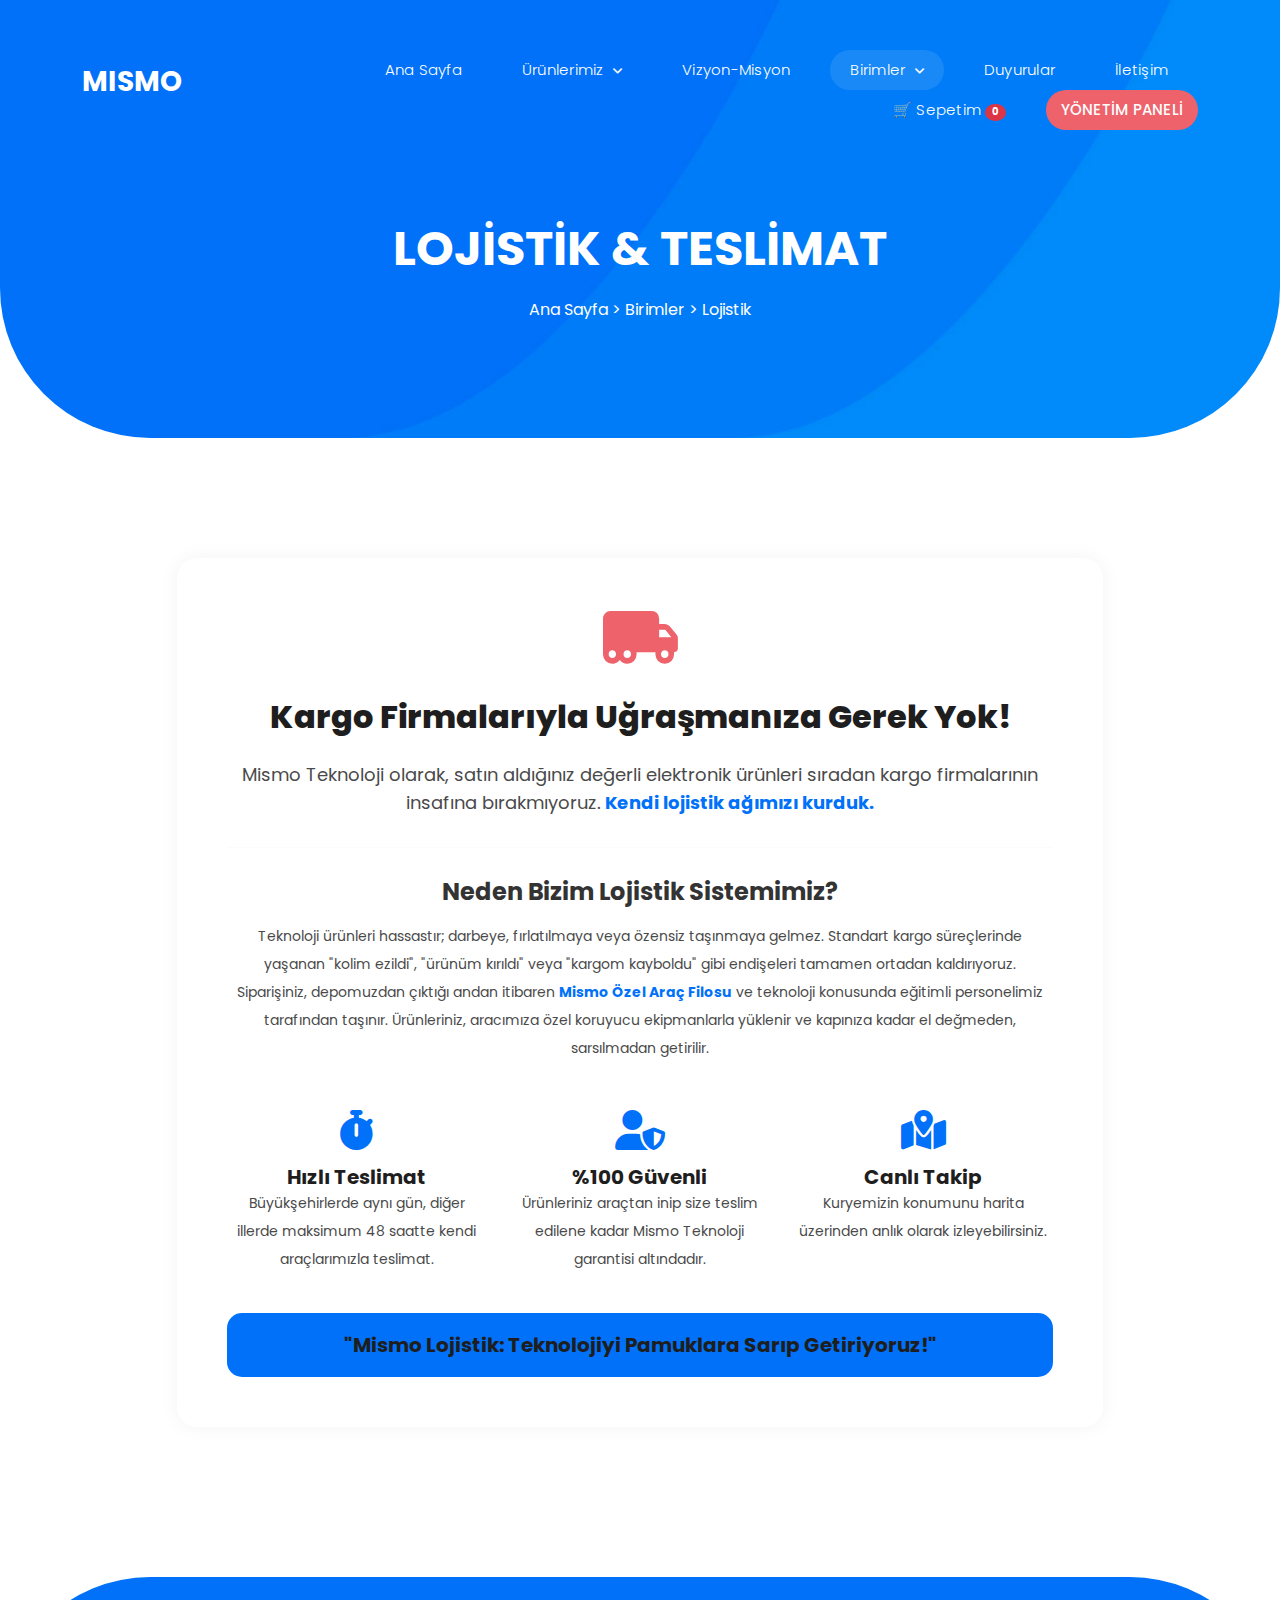
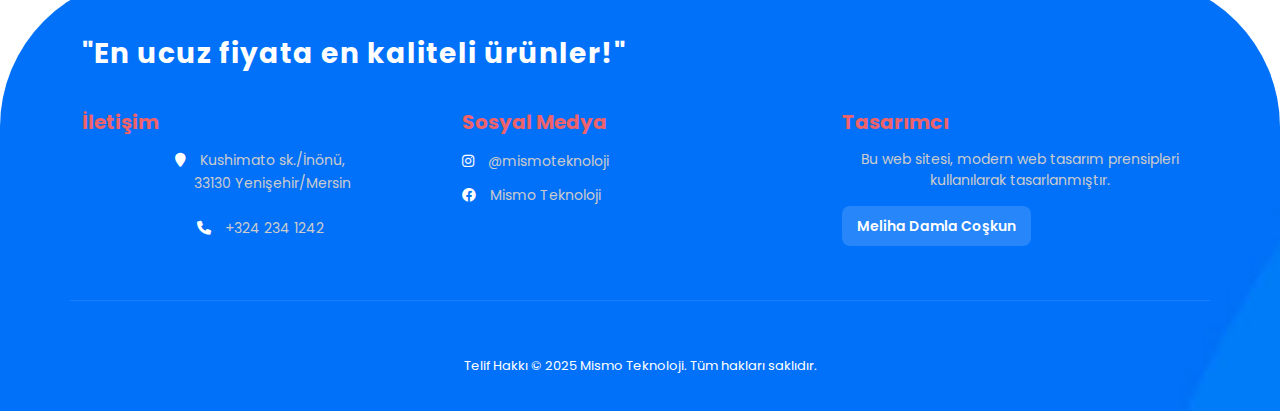
<file: lojistik.html>
<!DOCTYPE html>
<html lang="tr">
<head>
    <meta charset="utf-8">
    <meta name="viewport" content="width=device-width, initial-scale=1, shrink-to-fit=no">
    <title>Lojistik ve Teslimat - Mismo Teknoloji</title>
    <link href="vendor/bootstrap/css/bootstrap.min.css" rel="stylesheet">
    <link rel="stylesheet" href="assets/css/fontawesome.css">
    <link rel="stylesheet" href="assets/css/templatemo-lugx-gaming.css">
    <link rel="stylesheet" href="assets/css/owl.css">
    
    <!-- INDEX.HTML'DEN ALINAN MENÜ STİLLERİ (BİREBİR AYNI) -->
    <style>
        /* Dropdown Menü Temel Ayarları */
        ul.nav li {
            position: relative;
        }
        
        /* Alt Menü Gizleme */
        ul.nav li ul {
            position: absolute;
            top: 60px; /* Menü yüksekliğine göre ayar */
            left: 0;
            width: 200px;
            background-color: #0071f8; /* Mavi Arka Plan */
            padding: 10px 0;
            border-radius: 10px;
            opacity: 0;
            visibility: hidden;
            transition: all 0.3s ease;
            z-index: 999;
            box-shadow: 0px 10px 30px rgba(0,0,0,0.1);
            list-style: none;
        }

        /* Hover Durumu (Üzerine gelince aç) */
        ul.nav li:hover > ul {
            opacity: 1;
            visibility: visible;
            top: 100%; /* Tam altına yerleş */
        }

        /* Alt Menü Linkleri */
        ul.nav li ul li {
            display: block;
            margin: 0;
            text-align: left;
            padding: 0;
        }

        ul.nav li ul li a {
            display: block;
            padding: 10px 20px !important;
            color: #fff !important;
            font-size: 14px !important;
            font-weight: 500 !important;
            background: transparent !important;
            text-transform: capitalize !important;
            height: auto !important;
            line-height: normal !important;
            border-radius: 0 !important;
        }

        ul.nav li ul li a:hover {
            background-color: #ee626b !important; /* Hover rengi kırmızı */
            color: #fff !important;
            padding-left: 25px !important; /* Hafif sağa kayma efekti */
        }
        
        /* Sayfa İçeriği İçin Özel Stil */
        .logistics-content {
            background: #fff;
            padding: 50px;
            border-radius: 20px;
            box-shadow: 0 0 20px rgba(0,0,0,0.05);
            line-height: 1.8;
            color: #555;
        }
        .highlight-text {
            color: #0071f8;
            font-weight: 700;
        }
    </style>
</head>
<body>

  <!-- HEADER (MENÜ) -->
  <header class="header-area header-sticky">
    <div class="container">
        <div class="row">
            <div class="col-12">
                <nav class="main-nav">
                    <a href="index.html" class="logo"><h3 style="color: #fff; margin-top: 25px; font-weight: 700;">MISMO</h3></a>
                    
                    <!-- MENÜ YAPISI -->
                    <ul class="nav">
                        <li><a href="index.html">Ana Sayfa</a></li>
                        
                        <!-- Ürünlerimiz Dropdown -->
                        <li>
                            <a href="shop.html">Ürünlerimiz <i class="fa fa-angle-down" style="font-size: 12px; margin-left: 5px;"></i></a>
                            <ul>
                                <li><a href="shop.html">Tüm Ürünler</a></li>
                                <li><a href="shop.html?filter=.Laptop">Laptop</a></li>
                                <li><a href="shop.html?filter=.Masaüstü">Masaüstü</a></li>
                                <li><a href="shop.html?filter=.Monitör">Monitör</a></li>
                                <li><a href="shop.html?filter=.Ekipman">Ekipman</a></li>
                                <li><a href="shop.html?filter=.Konsol">Konsol</a></li>
                            </ul>
                        </li>

                        <!-- Vizyon Misyon -->
                        <li><a href="vizyon-misyon.html">Vizyon-Misyon</a></li>

                        <!-- Birimler Dropdown -->
                        <li>
                            <a href="javascript:void(0)" class="active">Birimler <i class="fa fa-angle-down" style="font-size: 12px; margin-left: 5px;"></i></a>
                            <ul>
                                <li><a href="teknik-destek.html">Teknik Destek</a></li>
                                <li><a href="musteri-hizmetleri.html">Müşteri Hizmetleri</a></li>
                                <li><a href="lojistik.html">Lojistik Birimi</a></li>
                            </ul>
                        </li>

                        <li><a href="duyurular.html">Duyurular</a></li>
                        <li><a href="iletisim.html">İletişim</a></li>
                        
                        <!-- Sepet ve Admin -->
                        <li><a href="#" onclick="sepetiAc(); return false;">🛒 Sepetim <span id="sepetSayisi" class="badge bg-danger" style="border-radius: 50%; font-size: 10px;">0</span></a></li>
                        <li><a href="admin-login.html" style="background-color: #ee626b; color: white; padding: 0 15px; border-radius: 20px;">Yönetim Paneli</a></li>
                    </ul> 

                    <a class='menu-trigger'><span>Menu</span></a>
                </nav>
            </div>
        </div>
    </div>
  </header>

  <div class="page-heading header-text">
    <div class="container">
      <div class="row">
        <div class="col-lg-12">
          <h3>Lojistik & Teslimat</h3>
          <span class="breadcrumb"><a href="index.html">Ana Sayfa</a> > Birimler > Lojistik</span>
        </div>
      </div>
    </div>
  </div>

  <div class="section">
    <div class="container">
      <div class="row justify-content-center">
        <div class="col-lg-10">
            
            <div class="logistics-content text-center">
                <i class="fa fa-truck-moving" style="font-size: 60px; color: #ee626b; margin-bottom: 30px;"></i>
                
                <h2 style="font-weight: 800; margin-bottom: 25px;">Kargo Firmalarıyla Uğraşmanıza Gerek Yok!</h2>
                
                <p style="font-size: 18px;">
                    Mismo Teknoloji olarak, satın aldığınız değerli elektronik ürünleri sıradan kargo firmalarının insafına bırakmıyoruz. 
                    <span class="highlight-text">Kendi lojistik ağımızı kurduk.</span>
                </p>
                <hr style="margin: 30px 0; border-color: #eee;">
                
                <h4 style="font-weight: 700; color: #333; margin-bottom: 15px;">Neden Bizim Lojistik Sistemimiz?</h4>
                
                <p>
                    Teknoloji ürünleri hassastır; darbeye, fırlatılmaya veya özensiz taşınmaya gelmez. Standart kargo süreçlerinde yaşanan "kolim ezildi", "ürünüm kırıldı" veya "kargom kayboldu" gibi endişeleri tamamen ortadan kaldırıyoruz.
                </p>
                
                <p>
                    Siparişiniz, depomuzdan çıktığı andan itibaren <span class="highlight-text">Mismo Özel Araç Filosu</span> ve teknoloji konusunda eğitimli personelimiz tarafından taşınır. Ürünleriniz, aracımıza özel koruyucu ekipmanlarla yüklenir ve kapınıza kadar el değmeden, sarsılmadan getirilir.
                </p>

                <div class="row mt-5">
                    <div class="col-md-4">
                        <i class="fa fa-stopwatch" style="font-size: 40px; color: #0071f8; margin-bottom: 15px;"></i>
                        <h5 style="font-weight: bold;">Hızlı Teslimat</h5>
                        <p style="font-size: 14px;">Büyükşehirlerde aynı gün, diğer illerde maksimum 48 saatte kendi araçlarımızla teslimat.</p>
                    </div>
                    <div class="col-md-4">
                        <i class="fa fa-user-shield" style="font-size: 40px; color: #0071f8; margin-bottom: 15px;"></i>
                        <h5 style="font-weight: bold;">%100 Güvenli</h5>
                        <p style="font-size: 14px;">Ürünleriniz araçtan inip size teslim edilene kadar Mismo Teknoloji garantisi altındadır.</p>
                    </div>
                    <div class="col-md-4">
                        <i class="fa fa-map-marked-alt" style="font-size: 40px; color: #0071f8; margin-bottom: 15px;"></i>
                        <h5 style="font-weight: bold;">Canlı Takip</h5>
                        <p style="font-size: 14px;">Kuryemizin konumunu harita üzerinden anlık olarak izleyebilirsiniz.</p>
                    </div>
                </div>

                <div style="background-color: #0071f8; color: white; padding: 20px; border-radius: 15px; margin-top: 40px;">
                    <h5 style="margin: 0; font-weight: bold;">"Mismo Lojistik: Teknolojiyi Pamuklara Sarıp Getiriyoruz!"</h5>
                </div>

            </div>

        </div>
      </div>
    </div>
  </div>

  <footer>
    <div class="container">
      <div class="row">
        <div class="col-lg-12">
          <h3 style="color: #fff; font-weight: 700; margin-top: 60px; margin-bottom: 40px; letter-spacing: 1px;">
            "En ucuz fiyata en kaliteli ürünler!"
          </h3>
        </div>
      </div>

      <div class="row" style="text-align: left; border-bottom: 1px solid rgba(255,255,255,0.1); padding-bottom: 30px; margin-bottom: 20px;">
        <div class="col-lg-4 col-md-6 mb-4">
            <h5 style="color: #ee626b; margin-bottom: 15px; font-weight: bold;">İletişim</h5>
            <p style="color: #ccc; line-height: 1.6; font-size: 14px;">
                <i class="fa fa-map-marker" style="margin-right: 10px; color: #fff;"></i> Kushimato sk./İnönü,<br>
                <span style="margin-left: 25px;">33130 Yenişehir/Mersin</span><br><br>
                <i class="fa fa-phone" style="margin-right: 10px; color: #fff;"></i> +324 234 1242
            </p>
        </div>

        <div class="col-lg-4 col-md-6 mb-4">
            <h5 style="color: #ee626b; margin-bottom: 15px; font-weight: bold;">Sosyal Medya</h5>
            <ul style="list-style: none; padding: 0;">
                <li style="margin-bottom: 10px;">
                    <a href="#" style="color: #ccc; text-decoration: none; font-size: 14px;">
                        <i class="fab fa-instagram" style="margin-right: 10px; color: #fff;"></i> @mismoteknoloji
                    </a>
                </li>
                <li>
                    <a href="#" style="color: #ccc; text-decoration: none; font-size: 14px;">
                        <i class="fab fa-facebook" style="margin-right: 10px; color: #fff;"></i> Mismo Teknoloji
                    </a>
                </li>
            </ul>
        </div>

        <div class="col-lg-4 col-md-12 mb-4">
            <h5 style="color: #ee626b; margin-bottom: 15px; font-weight: bold;">Tasarımcı</h5>
            <p style="color: #ccc; font-size: 14px; margin-bottom: 15px; line-height: 1.5;">
                Bu web sitesi, modern web tasarım prensipleri kullanılarak tasarlanmıştır.
            </p>
            <div style="background: rgba(255,255,255,0.15); padding: 8px 15px; border-radius: 8px; display: inline-block;">
                <span style="color: #fff; font-weight: 600; font-size: 14px;">Meliha Damla Coşkun</span>
            </div>
        </div>
      </div>

      <div class="col-lg-12">
        <p style="font-size: 13px;">Telif Hakkı © 2025 Mismo Teknoloji. Tüm hakları saklıdır.</p>
      </div>
    </div>
  </footer>

  <!-- SEPET MODAL (İstenilen Detaylı Tasarım) -->
  <div class="modal fade" id="sepetModal" tabindex="-1" aria-hidden="true">
    <div class="modal-dialog modal-dialog-centered">
      <div class="modal-content">
        <div class="modal-header" style="background-color: #0071f8; color: white;">
          <h5 class="modal-title">Alışveriş Sepetim</h5>
          <button type="button" class="btn-close btn-close-white" data-bs-dismiss="modal" aria-label="Kapat"></button>
        </div>
        <div class="modal-body">
          <div id="sepetBosUyari" class="text-center" style="display: none;">
              <i class="fa fa-shopping-cart" style="font-size: 50px; color: #ccc; margin-bottom: 20px;"></i>
              <p>Sepetinizde henüz ürün yok.</p>
          </div>
          <ul id="sepetListesi" class="list-group list-group-flush"></ul>
          <div id="sepetOzet" class="mt-3 text-end" style="border-top: 1px solid #eee; padding-top: 15px;">
              <h5>Toplam: <span id="sepetToplam" style="color: #ee626b; font-weight: bold;">0 TL</span></h5>
          </div>
        </div>
        <div class="modal-footer">
          <button type="button" class="btn btn-secondary" data-bs-dismiss="modal">Alışverişe Dön</button>
          <button type="button" class="btn btn-success" onclick="satinAl()">Satın Alı Tamamla</button>
        </div>
      </div>
    </div>
  </div>
  
  <script src="vendor/jquery/jquery.min.js"></script>
  <script src="vendor/bootstrap/js/bootstrap.min.js"></script>
  <script src="assets/js/custom.js"></script>
  
  <script>
    $(document).ready(function() {
        sepetSayisiGuncelle();
    });

    function getSepet() { return JSON.parse(localStorage.getItem('sepet')) || []; }

    function sepetiAc() {
        let sepet = getSepet();
        let liste = document.getElementById('sepetListesi');
        let toplam = 0;
        
        liste.innerHTML = "";

        if (sepet.length === 0) {
            document.getElementById('sepetBosUyari').style.display = 'block';
            document.getElementById('sepetOzet').style.display = 'none';
        } else {
            document.getElementById('sepetBosUyari').style.display = 'none';
            document.getElementById('sepetOzet').style.display = 'block';

            sepet.forEach((urun, index) => {
                let hamFiyat = parseFloat(urun.fiyat.replace(' TL','').replace('.','').replace(',','.'));
                if(isNaN(hamFiyat)) hamFiyat = 0; 
                toplam += hamFiyat;

                let li = `
                    <li class="list-group-item d-flex justify-content-between align-items-center">
                        <div>
                            <h6 class="my-0">${urun.ad}</h6>
                            <small class="text-muted">${urun.fiyat}</small>
                        </div>
                        <button class="btn btn-sm btn-danger" onclick="sepettenSil(${index})">Sil</button>
                    </li>
                `;
                liste.innerHTML += li;
            });
        }
        document.getElementById('sepetToplam').innerText = toplam.toLocaleString('tr-TR') + " TL";
        $('#sepetModal').modal('show');
    }

    function sepettenSil(index) {
        let sepet = getSepet();
        sepet.splice(index, 1);
        localStorage.setItem('sepet', JSON.stringify(sepet));
        sepetiAc(); // Listeyi yenile
        sepetSayisiGuncelle();
    }

    function satinAl() {
        let sepet = getSepet();
        if (sepet.length === 0) { alert("Sepetiniz boş!"); return; }
        localStorage.removeItem('sepet');
        alert("Siparişiniz alındı!");
        location.reload();
    }

    function sepetSayisiGuncelle() {
        let sepet = getSepet();
        if(document.getElementById('sepetSayisi')) document.getElementById('sepetSayisi').innerText = sepet.length;
    }
  </script>
</body>
</html>
</file>
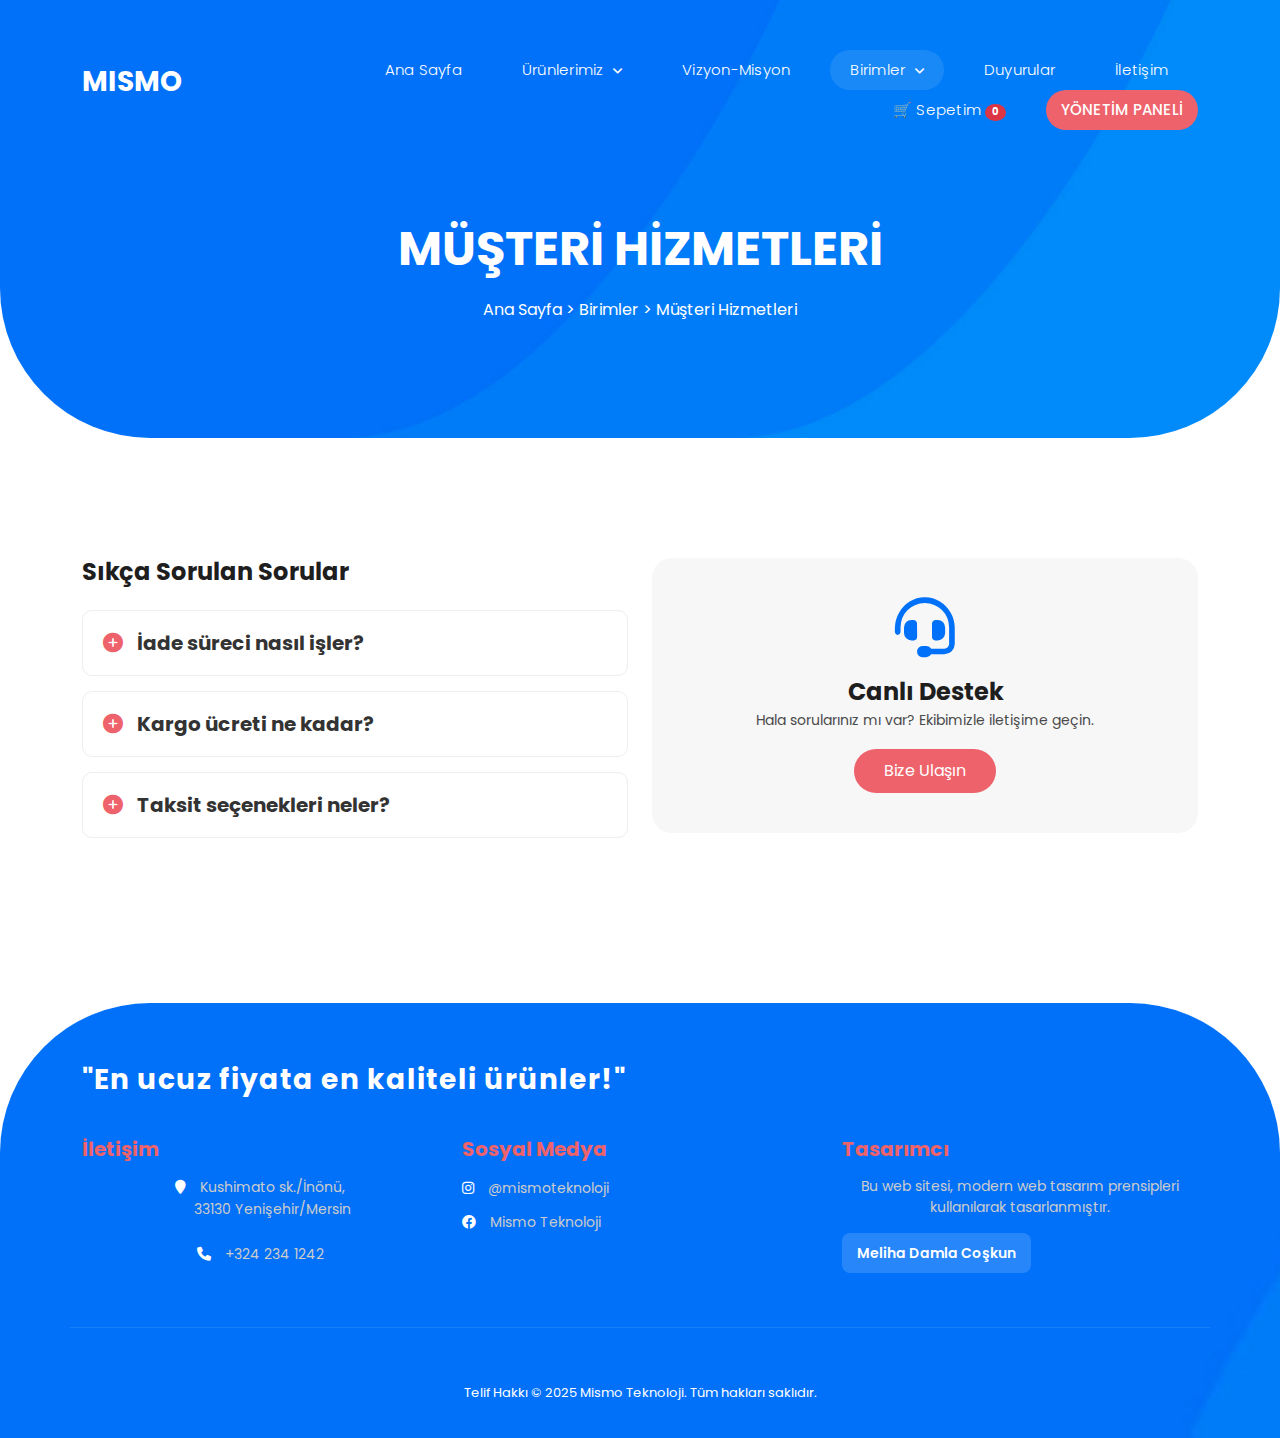
<file: musteri-hizmetleri.html>
<!DOCTYPE html>
<html lang="tr">
<head>
    <meta charset="utf-8">
    <meta name="viewport" content="width=device-width, initial-scale=1, shrink-to-fit=no">
    <title>Müşteri Hizmetleri - Mismo Teknoloji</title>
    <link href="vendor/bootstrap/css/bootstrap.min.css" rel="stylesheet">
    <link rel="stylesheet" href="assets/css/fontawesome.css">
    <link rel="stylesheet" href="assets/css/templatemo-lugx-gaming.css">
    
    <!-- INDEX.HTML'DEN ALINAN MENÜ STİLLERİ -->
    <style>
        /* Dropdown Menü Temel Ayarları */
        ul.nav li {
            position: relative;
        }
        
        /* Alt Menü Gizleme */
        ul.nav li ul {
            position: absolute;
            top: 60px; /* Menü yüksekliğine göre ayar */
            left: 0;
            width: 200px;
            background-color: #0071f8; /* Mavi Arka Plan */
            padding: 10px 0;
            border-radius: 10px;
            opacity: 0;
            visibility: hidden;
            transition: all 0.3s ease;
            z-index: 999;
            box-shadow: 0px 10px 30px rgba(0,0,0,0.1);
            list-style: none;
        }

        /* Hover Durumu (Üzerine gelince aç) */
        ul.nav li:hover > ul {
            opacity: 1;
            visibility: visible;
            top: 100%; /* Tam altına yerleş */
        }

        /* Alt Menü Linkleri */
        ul.nav li ul li {
            display: block;
            margin: 0;
            text-align: left;
            padding: 0;
        }

        ul.nav li ul li a {
            display: block;
            padding: 10px 20px !important;
            color: #fff !important;
            font-size: 14px !important;
            font-weight: 500 !important;
            background: transparent !important;
            text-transform: capitalize !important;
            height: auto !important;
            line-height: normal !important;
            border-radius: 0 !important;
        }

        ul.nav li ul li a:hover {
            background-color: #ee626b !important; /* Hover rengi kırmızı */
            color: #fff !important;
            padding-left: 25px !important; /* Hafif sağa kayma efekti */
        }

        /* Sayfa İçi Tasarım */
        .faq-item { background: #fff; border: 1px solid #eee; padding: 20px; border-radius: 10px; margin-bottom: 15px; cursor: pointer; }
        .faq-item h5 { margin: 0; font-weight: bold; color: #333; }
        .faq-item p { margin-top: 10px; color: #666; display: none; }
    </style>
</head>
<body>

  <!-- HEADER -->
  <header class="header-area header-sticky">
    <div class="container">
        <div class="row">
            <div class="col-12">
                <nav class="main-nav">
                    <a href="index.html" class="logo"><h3 style="color: #fff; margin-top: 25px; font-weight: 700;">MISMO</h3></a>
                    
                    <!-- INDEX.HTML MENÜSÜNÜN BİREBİR AYNISI -->
                    <ul class="nav">
                        <li><a href="index.html">Ana Sayfa</a></li>
                        
                        <!-- Ürünlerimiz Dropdown -->
                        <li>
                            <a href="shop.html">Ürünlerimiz <i class="fa fa-angle-down" style="font-size: 12px; margin-left: 5px;"></i></a>
                            <ul>
                                <li><a href="shop.html">Tüm Ürünler</a></li>
                                <li><a href="shop.html?filter=.Laptop">Laptop</a></li>
                                <li><a href="shop.html?filter=.Masaüstü">Masaüstü</a></li>
                                <li><a href="shop.html?filter=.Monitör">Monitör</a></li>
                                <li><a href="shop.html?filter=.Ekipman">Ekipman</a></li>
                                <li><a href="shop.html?filter=.Konsol">Konsol</a></li>
                            </ul>
                        </li>

                        <!-- Yeni Vizyon Misyon -->
                        <li><a href="vizyon-misyon.html">Vizyon-Misyon</a></li>

                        <!-- Birimler Dropdown -->
                        <li>
                            <a href="javascript:void(0)" class="active">Birimler <i class="fa fa-angle-down" style="font-size: 12px; margin-left: 5px;"></i></a>
                            <ul>
                                <li><a href="teknik-destek.html">Teknik Destek</a></li>
                                <li><a href="musteri-hizmetleri.html">Müşteri Hizmetleri</a></li>
                                <li><a href="lojistik.html">Lojistik Birimi</a></li>
                            </ul>
                        </li>

                        <li><a href="duyurular.html">Duyurular</a></li>
                        <li><a href="iletisim.html">İletişim</a></li>
                        
                        <!-- Sepet ve Admin -->
                        <li><a href="#" onclick="sepetiAc(); return false;">🛒 Sepetim <span id="sepetSayisi" class="badge bg-danger" style="border-radius: 50%; font-size: 10px;">0</span></a></li>
                        <li><a href="admin-login.html" style="background-color: #ee626b; color: white; padding: 0 15px; border-radius: 20px;">Yönetim Paneli</a></li>
                    </ul> 
                    
                    <a class='menu-trigger'><span>Menu</span></a>
                </nav>
            </div>
        </div>
    </div>
  </header>

  <div class="page-heading header-text">
    <div class="container">
      <div class="row">
        <div class="col-lg-12">
          <h3>Müşteri Hizmetleri</h3>
          <span class="breadcrumb"><a href="index.html">Ana Sayfa</a> > Birimler > Müşteri Hizmetleri</span>
        </div>
      </div>
    </div>
  </div>

  <div class="section">
    <div class="container">
      <div class="row">
        <div class="col-lg-6">
            <h4 class="mb-4">Sıkça Sorulan Sorular</h4>
            <div class="faq-item" onclick="$(this).find('p').slideToggle();">
                <h5><i class="fa fa-plus-circle" style="color:#ee626b; margin-right:10px;"></i> İade süreci nasıl işler?</h5>
                <p>Ürünü teslim aldıktan sonra 14 gün içinde faturanızla birlikte ücretsiz iade edebilirsiniz.</p>
            </div>
            <div class="faq-item" onclick="$(this).find('p').slideToggle();">
                <h5><i class="fa fa-plus-circle" style="color:#ee626b; margin-right:10px;"></i> Kargo ücreti ne kadar?</h5>
                <p>5000 TL ve üzeri alışverişlerinizde kargo ücretsizdir.</p>
            </div>
            <div class="faq-item" onclick="$(this).find('p').slideToggle();">
                <h5><i class="fa fa-plus-circle" style="color:#ee626b; margin-right:10px;"></i> Taksit seçenekleri neler?</h5>
                <p>Tüm kredi kartlarına vade farksız 6 taksit imkanı sunuyoruz.</p>
            </div>
        </div>
        <div class="col-lg-6">
            <div style="background: #f7f7f7; padding: 40px; border-radius: 20px; text-align: center;">
                <i class="fa fa-headset" style="font-size: 60px; color: #0071f8; margin-bottom: 20px;"></i>
                <h4>Canlı Destek</h4>
                <p>Hala sorularınız mı var? Ekibimizle iletişime geçin.</p>
                <a href="iletisim.html" class="btn btn-primary" style="margin-top: 15px; background-color: #ee626b; border:none; padding: 10px 30px; border-radius: 25px;">Bize Ulaşın</a>
            </div>
        </div>
      </div>
    </div>
  </div>

  <footer>
    <div class="container">
      <div class="row">
        <div class="col-lg-12">
          <h3 style="color: #fff; font-weight: 700; margin-top: 60px; margin-bottom: 40px; letter-spacing: 1px;">
            "En ucuz fiyata en kaliteli ürünler!"
          </h3>
        </div>
      </div>

      <div class="row" style="text-align: left; border-bottom: 1px solid rgba(255,255,255,0.1); padding-bottom: 30px; margin-bottom: 20px;">
        <div class="col-lg-4 col-md-6 mb-4">
            <h5 style="color: #ee626b; margin-bottom: 15px; font-weight: bold;">İletişim</h5>
            <p style="color: #ccc; line-height: 1.6; font-size: 14px;">
                <i class="fa fa-map-marker" style="margin-right: 10px; color: #fff;"></i> Kushimato sk./İnönü,<br>
                <span style="margin-left: 25px;">33130 Yenişehir/Mersin</span><br><br>
                <i class="fa fa-phone" style="margin-right: 10px; color: #fff;"></i> +324 234 1242
            </p>
        </div>

        <div class="col-lg-4 col-md-6 mb-4">
            <h5 style="color: #ee626b; margin-bottom: 15px; font-weight: bold;">Sosyal Medya</h5>
            <ul style="list-style: none; padding: 0;">
                <li style="margin-bottom: 10px;">
                    <a href="#" style="color: #ccc; text-decoration: none; font-size: 14px;">
                        <i class="fab fa-instagram" style="margin-right: 10px; color: #fff;"></i> @mismoteknoloji
                    </a>
                </li>
                <li>
                    <a href="#" style="color: #ccc; text-decoration: none; font-size: 14px;">
                        <i class="fab fa-facebook" style="margin-right: 10px; color: #fff;"></i> Mismo Teknoloji
                    </a>
                </li>
            </ul>
        </div>

        <div class="col-lg-4 col-md-12 mb-4">
            <h5 style="color: #ee626b; margin-bottom: 15px; font-weight: bold;">Tasarımcı</h5>
            <p style="color: #ccc; font-size: 14px; margin-bottom: 15px; line-height: 1.5;">
                Bu web sitesi, modern web tasarım prensipleri kullanılarak tasarlanmıştır.
            </p>
            <div style="background: rgba(255,255,255,0.15); padding: 8px 15px; border-radius: 8px; display: inline-block;">
                <span style="color: #fff; font-weight: 600; font-size: 14px;">Meliha Damla Coşkun</span>
            </div>
        </div>
      </div>

      <div class="col-lg-12">
        <p style="font-size: 13px;">Telif Hakkı © 2025 Mismo Teknoloji. Tüm hakları saklıdır.</p>
      </div>
    </div>
  </footer>

  <!-- SEPET MODAL (İstenilen Tasarım) -->
  <div class="modal fade" id="sepetModal" tabindex="-1" aria-hidden="true">
    <div class="modal-dialog modal-dialog-centered">
      <div class="modal-content">
        <div class="modal-header" style="background-color: #0071f8; color: white;">
          <h5 class="modal-title">Alışveriş Sepetim</h5>
          <button type="button" class="btn-close btn-close-white" data-bs-dismiss="modal" aria-label="Kapat"></button>
        </div>
        <div class="modal-body">
          <div id="sepetBosUyari" class="text-center" style="display: none;">
              <i class="fa fa-shopping-cart" style="font-size: 50px; color: #ccc; margin-bottom: 20px;"></i>
              <p>Sepetinizde henüz ürün yok.</p>
          </div>
          <ul id="sepetListesi" class="list-group list-group-flush"></ul>
          <div id="sepetOzet" class="mt-3 text-end" style="border-top: 1px solid #eee; padding-top: 15px;">
              <h5>Toplam: <span id="sepetToplam" style="color: #ee626b; font-weight: bold;">0 TL</span></h5>
          </div>
        </div>
        <div class="modal-footer">
          <button type="button" class="btn btn-secondary" data-bs-dismiss="modal">Alışverişe Dön</button>
          <button type="button" class="btn btn-success" onclick="satinAl()">Satın Alı Tamamla</button>
        </div>
      </div>
    </div>
  </div>

  <script src="vendor/jquery/jquery.min.js"></script>
  <script src="vendor/bootstrap/js/bootstrap.min.js"></script>
  <script src="assets/js/custom.js"></script>
  
  <script>
    $(document).ready(function() {
        sepetSayisiGuncelle();
    });

    function getSepet() { return JSON.parse(localStorage.getItem('sepet')) || []; }

    function sepetiAc() {
        let sepet = getSepet();
        let liste = document.getElementById('sepetListesi');
        let toplam = 0;
        
        liste.innerHTML = "";

        if (sepet.length === 0) {
            document.getElementById('sepetBosUyari').style.display = 'block';
            document.getElementById('sepetOzet').style.display = 'none';
        } else {
            document.getElementById('sepetBosUyari').style.display = 'none';
            document.getElementById('sepetOzet').style.display = 'block';

            sepet.forEach((urun, index) => {
                let hamFiyat = parseFloat(urun.fiyat.replace(' TL','').replace('.','').replace(',','.'));
                if(isNaN(hamFiyat)) hamFiyat = 0; 
                toplam += hamFiyat;

                let li = `
                    <li class="list-group-item d-flex justify-content-between align-items-center">
                        <div>
                            <h6 class="my-0">${urun.ad}</h6>
                            <small class="text-muted">${urun.fiyat}</small>
                        </div>
                        <button class="btn btn-sm btn-danger" onclick="sepettenSil(${index})">Sil</button>
                    </li>
                `;
                liste.innerHTML += li;
            });
        }
        document.getElementById('sepetToplam').innerText = toplam.toLocaleString('tr-TR') + " TL";
        $('#sepetModal').modal('show');
    }

    function sepettenSil(index) {
        let sepet = getSepet();
        sepet.splice(index, 1);
        localStorage.setItem('sepet', JSON.stringify(sepet));
        sepetiAc(); // Listeyi yenile
        sepetSayisiGuncelle();
    }

    function satinAl() {
        let sepet = getSepet();
        if (sepet.length === 0) { alert("Sepetiniz boş!"); return; }
        localStorage.removeItem('sepet');
        alert("Siparişiniz alındı!");
        location.reload();
    }

    function sepetSayisiGuncelle() {
        let sepet = getSepet();
        if(document.getElementById('sepetSayisi')) document.getElementById('sepetSayisi').innerText = sepet.length;
    }
  </script>
</body>
</html>
</file>
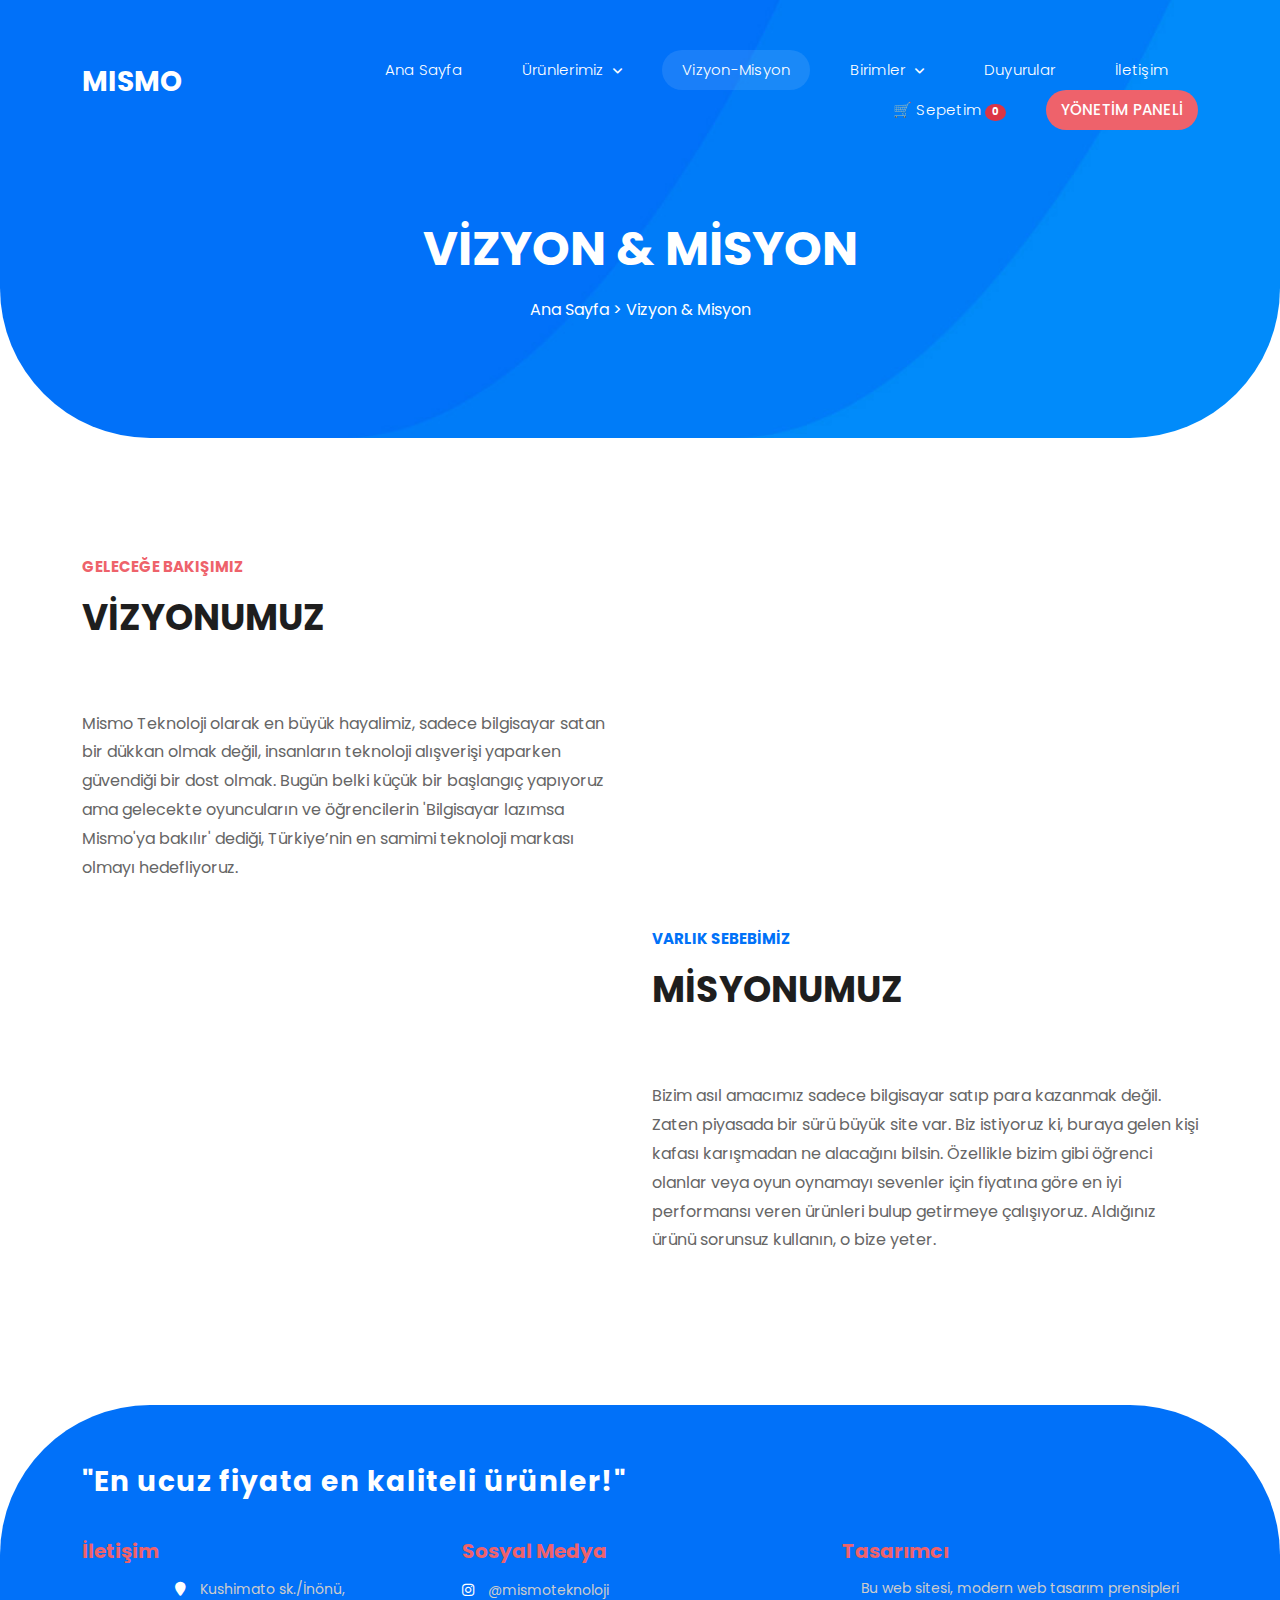
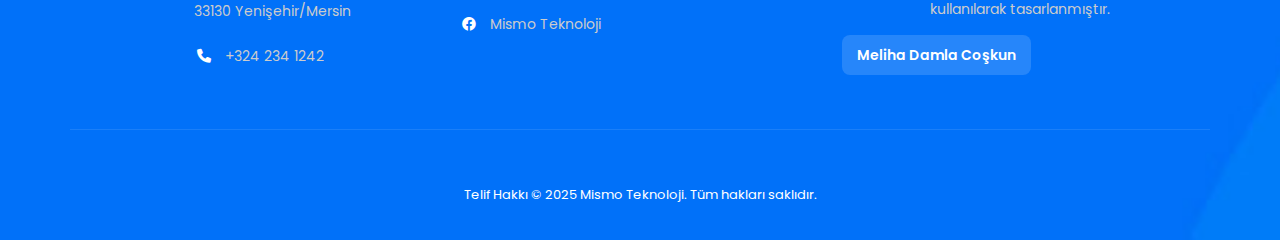
<file: vizyon-misyon.html>
<!DOCTYPE html>
<html lang="tr">
<head>
    <meta charset="utf-8">
    <meta name="viewport" content="width=device-width, initial-scale=1, shrink-to-fit=no">
    <title>Vizyon & Misyon - Mismo Teknoloji</title>
    <link href="vendor/bootstrap/css/bootstrap.min.css" rel="stylesheet">
    <link rel="stylesheet" href="assets/css/fontawesome.css">
    <link rel="stylesheet" href="assets/css/templatemo-lugx-gaming.css">
    <link rel="stylesheet" href="assets/css/owl.css">
    
    <!-- INDEX.HTML'DEN ALINAN MENÜ STİLLERİ (BİREBİR AYNI) -->
    <style>
        /* Dropdown Menü Temel Ayarları */
        ul.nav li {
            position: relative;
        }
        
        /* Alt Menü Gizleme */
        ul.nav li ul {
            position: absolute;
            top: 60px; /* Menü yüksekliğine göre ayar */
            left: 0;
            width: 200px;
            background-color: #0071f8; /* Mavi Arka Plan */
            padding: 10px 0;
            border-radius: 10px;
            opacity: 0;
            visibility: hidden;
            transition: all 0.3s ease;
            z-index: 999;
            box-shadow: 0px 10px 30px rgba(0,0,0,0.1);
            list-style: none;
        }

        /* Hover Durumu (Üzerine gelince aç) */
        ul.nav li:hover > ul {
            opacity: 1;
            visibility: visible;
            top: 100%; /* Tam altına yerleş */
        }

        /* Alt Menü Linkleri */
        ul.nav li ul li {
            display: block;
            margin: 0;
            text-align: left;
            padding: 0;
        }

        ul.nav li ul li a {
            display: block;
            padding: 10px 20px !important;
            color: #fff !important;
            font-size: 14px !important;
            font-weight: 500 !important;
            background: transparent !important;
            text-transform: capitalize !important;
            height: auto !important;
            line-height: normal !important;
            border-radius: 0 !important;
        }

        ul.nav li ul li a:hover {
            background-color: #ee626b !important; /* Hover rengi kırmızı */
            color: #fff !important;
            padding-left: 25px !important; /* Hafif sağa kayma efekti */
        }
    </style>
</head>
<body>

  <!-- HEADER -->
  <header class="header-area header-sticky">
    <div class="container">
        <div class="row">
            <div class="col-12">
                <nav class="main-nav">
                    <a href="index.html" class="logo">
                        <h3 style="color: #fff; margin-top: 25px; font-weight: 700;">MISMO</h3>
                    </a>
                    
                    <!-- MENÜ YAPISI (DİĞER SAYFALARLA AYNI) -->
                    <ul class="nav">
                        <li><a href="index.html">Ana Sayfa</a></li>
                        
                        <!-- Ürünlerimiz Dropdown -->
                        <li>
                            <a href="shop.html">Ürünlerimiz <i class="fa fa-angle-down" style="font-size: 12px; margin-left: 5px;"></i></a>
                            <ul>
                                <li><a href="shop.html">Tüm Ürünler</a></li>
                                <li><a href="shop.html?filter=.Laptop">Laptop</a></li>
                                <li><a href="shop.html?filter=.Masaüstü">Masaüstü</a></li>
                                <li><a href="shop.html?filter=.Monitör">Monitör</a></li>
                                <li><a href="shop.html?filter=.Ekipman">Ekipman</a></li>
                                <li><a href="shop.html?filter=.Konsol">Konsol</a></li>
                            </ul>
                        </li>

                        <!-- Vizyon Misyon (Aktif) -->
                        <li><a href="vizyon-misyon.html" class="active">Vizyon-Misyon</a></li>

                        <!-- Birimler Dropdown -->
                        <li>
                            <a href="javascript:void(0)">Birimler <i class="fa fa-angle-down" style="font-size: 12px; margin-left: 5px;"></i></a>
                            <ul>
                                <li><a href="teknik-destek.html">Teknik Destek</a></li>
                                <li><a href="musteri-hizmetleri.html">Müşteri Hizmetleri</a></li>
                                <li><a href="lojistik.html">Lojistik Birimi</a></li>
                            </ul>
                        </li>

                        <li><a href="duyurular.html">Duyurular</a></li>
                        <li><a href="iletisim.html">İletişim</a></li>
                        
                        <!-- Sepet ve Admin -->
                        <li><a href="#" onclick="sepetiAc(); return false;">🛒 Sepetim <span id="sepetSayisi" class="badge bg-danger" style="border-radius: 50%; font-size: 10px;">0</span></a></li>
                        <li><a href="admin-login.html" style="background-color: #ee626b; color: white; padding: 0 15px; border-radius: 20px;">Yönetim Paneli</a></li>
                    </ul>   

                    <a class='menu-trigger'><span>Menu</span></a>
                </nav>
            </div>
        </div>
    </div>
  </header>

  <div class="page-heading header-text">
    <div class="container">
      <div class="row">
        <div class="col-lg-12">
          <h3>Vizyon & Misyon</h3>
          <span class="breadcrumb"><a href="index.html">Ana Sayfa</a> > Vizyon & Misyon</span>
        </div>
      </div>
    </div>
  </div>

  <div class="section">
    <div class="container">
      <div class="row align-items-center">
        <div class="col-lg-6">
            <div class="section-heading">
                <h6 style="color: #ee626b;">Geleceğe Bakışımız</h6>
                <h2>VİZYONUMUZ</h2>
            </div>
            <p style="line-height: 1.8; color: #666; font-size: 16px;">
                Mismo Teknoloji olarak en büyük hayalimiz, sadece bilgisayar satan bir dükkan olmak değil, insanların teknoloji alışverişi yaparken güvendiği bir dost olmak. Bugün belki küçük bir başlangıç yapıyoruz ama gelecekte oyuncuların ve öğrencilerin 'Bilgisayar lazımsa Mismo'ya bakılır' dediği, Türkiye’nin en samimi teknoloji markası olmayı hedefliyoruz.
            </p>
        </div>
        <div class="col-lg-6">
            <!-- Görsel alanı boş bırakılmıştı, dokunmadım -->
        </div>
      </div>

      <div class="row align-items-center mt-5">
        <div class="col-lg-6 order-lg-2">
            <div class="section-heading">
                <h6 style="color: #0071f8;">Varlık Sebebimiz</h6>
                <h2>MİSYONUMUZ</h2>
            </div>
            <p style="line-height: 1.8; color: #666; font-size: 16px;">
                Bizim asıl amacımız sadece bilgisayar satıp para kazanmak değil. Zaten piyasada bir sürü büyük site var. Biz istiyoruz ki, buraya gelen kişi kafası karışmadan ne alacağını bilsin. Özellikle bizim gibi öğrenci olanlar veya oyun oynamayı sevenler için fiyatına göre en iyi performansı veren ürünleri bulup getirmeye çalışıyoruz. Aldığınız ürünü sorunsuz kullanın, o bize yeter.
            </p>
        </div>
        <div class="col-lg-6 order-lg-1">
            <!-- Görsel alanı boş bırakılmıştı, dokunmadım -->
        </div>
      </div>
    </div>
  </div>

  <footer>
    <div class="container">
      <div class="row">
        <div class="col-lg-12">
          <h3 style="color: #fff; font-weight: 700; margin-top: 60px; margin-bottom: 40px; letter-spacing: 1px;">
            "En ucuz fiyata en kaliteli ürünler!"
          </h3>
        </div>
      </div>

      <div class="row" style="text-align: left; border-bottom: 1px solid rgba(255,255,255,0.1); padding-bottom: 30px; margin-bottom: 20px;">
        <div class="col-lg-4 col-md-6 mb-4">
            <h5 style="color: #ee626b; margin-bottom: 15px; font-weight: bold;">İletişim</h5>
            <p style="color: #ccc; line-height: 1.6; font-size: 14px;">
                <i class="fa fa-map-marker" style="margin-right: 10px; color: #fff;"></i> Kushimato sk./İnönü,<br>
                <span style="margin-left: 25px;">33130 Yenişehir/Mersin</span><br><br>
                <i class="fa fa-phone" style="margin-right: 10px; color: #fff;"></i> +324 234 1242
            </p>
        </div>

        <div class="col-lg-4 col-md-6 mb-4">
            <h5 style="color: #ee626b; margin-bottom: 15px; font-weight: bold;">Sosyal Medya</h5>
            <ul style="list-style: none; padding: 0;">
                <li style="margin-bottom: 10px;">
                    <a href="#" style="color: #ccc; text-decoration: none; font-size: 14px;">
                        <i class="fab fa-instagram" style="margin-right: 10px; color: #fff;"></i> @mismoteknoloji
                    </a>
                </li>
                <li>
                    <a href="#" style="color: #ccc; text-decoration: none; font-size: 14px;">
                        <i class="fab fa-facebook" style="margin-right: 10px; color: #fff;"></i> Mismo Teknoloji
                    </a>
                </li>
            </ul>
        </div>

        <div class="col-lg-4 col-md-12 mb-4">
            <h5 style="color: #ee626b; margin-bottom: 15px; font-weight: bold;">Tasarımcı</h5>
            <p style="color: #ccc; font-size: 14px; margin-bottom: 15px; line-height: 1.5;">
                Bu web sitesi, modern web tasarım prensipleri kullanılarak tasarlanmıştır.
            </p>
            <div style="background: rgba(255,255,255,0.15); padding: 8px 15px; border-radius: 8px; display: inline-block;">
                <span style="color: #fff; font-weight: 600; font-size: 14px;">Meliha Damla Coşkun</span>
            </div>
        </div>
      </div>

      <div class="col-lg-12">
        <p style="font-size: 13px;">Telif Hakkı © 2025 Mismo Teknoloji. Tüm hakları saklıdır.</p>
      </div>
    </div>
  </footer>

  <div class="modal fade" id="sepetModal" tabindex="-1" aria-hidden="true">
    <div class="modal-dialog modal-dialog-centered">
      <div class="modal-content">
        <div class="modal-header" style="background-color: #0071f8; color: white;">
          <h5 class="modal-title">Alışveriş Sepetim</h5>
          <button type="button" class="btn-close btn-close-white" data-bs-dismiss="modal" aria-label="Kapat"></button>
        </div>
        <div class="modal-body">
          <div id="sepetBosUyari" class="text-center" style="display: none;">
              <i class="fa fa-shopping-cart" style="font-size: 50px; color: #ccc; margin-bottom: 20px;"></i>
              <p>Sepetinizde henüz ürün yok.</p>
          </div>
          <ul id="sepetListesi" class="list-group list-group-flush"></ul>
          <div id="sepetOzet" class="mt-3 text-end" style="border-top: 1px solid #eee; padding-top: 15px;">
              <h5>Toplam: <span id="sepetToplam" style="color: #ee626b; font-weight: bold;">0 TL</span></h5>
          </div>
        </div>
        <div class="modal-footer">
          <button type="button" class="btn btn-secondary" data-bs-dismiss="modal">Alışverişe Dön</button>
          <button type="button" class="btn btn-success" onclick="satinAl()">Satın Alı Tamamla</button>
        </div>
      </div>
    </div>
  </div>

  <script src="vendor/jquery/jquery.min.js"></script>
  <script src="vendor/bootstrap/js/bootstrap.min.js"></script>
  <script src="assets/js/custom.js"></script>
  <script src="assets/js/data.js"></script>
  
  <script>
    $(document).ready(function() {
        sepetSayisiGuncelle();
    });

    function getSepet() { return JSON.parse(localStorage.getItem('sepet')) || []; }

    function sepetiAc() {
        let sepet = getSepet();
        let liste = document.getElementById('sepetListesi');
        let toplam = 0;
        
        liste.innerHTML = "";

        if (sepet.length === 0) {
            document.getElementById('sepetBosUyari').style.display = 'block';
            document.getElementById('sepetOzet').style.display = 'none';
        } else {
            document.getElementById('sepetBosUyari').style.display = 'none';
            document.getElementById('sepetOzet').style.display = 'block';

            sepet.forEach((urun, index) => {
                let hamFiyat = parseFloat(urun.fiyat.replace(' TL','').replace('.','').replace(',','.'));
                if(isNaN(hamFiyat)) hamFiyat = 0; 
                toplam += hamFiyat;

                let li = `
                    <li class="list-group-item d-flex justify-content-between align-items-center">
                        <div>
                            <h6 class="my-0">${urun.ad}</h6>
                            <small class="text-muted">${urun.fiyat}</small>
                        </div>
                        <button class="btn btn-sm btn-danger" onclick="sepettenSil(${index})">Sil</button>
                    </li>
                `;
                liste.innerHTML += li;
            });
        }
        document.getElementById('sepetToplam').innerText = toplam.toLocaleString('tr-TR') + " TL";
        $('#sepetModal').modal('show');
    }

    function sepettenSil(index) {
        let sepet = getSepet();
        sepet.splice(index, 1);
        localStorage.setItem('sepet', JSON.stringify(sepet));
        sepetiAc(); // Listeyi yenile
        sepetSayisiGuncelle();
    }

    function satinAl() {
        let sepet = getSepet();
        if (sepet.length === 0) { alert("Sepetiniz boş!"); return; }
        localStorage.removeItem('sepet');
        alert("Siparişiniz alındı!");
        location.reload();
    }

    function sepetSayisiGuncelle() {
        let sepet = getSepet();
        if(document.getElementById('sepetSayisi')) document.getElementById('sepetSayisi').innerText = sepet.length;
    }
  </script>
</body>
</html>
</file>
<file: assets/css/templatemo-lugx-gaming.css>
/*

TemplateMo 589 lugx gaming

https://templatemo.com/tm-589-lugx-gaming

*/

/* ---------------------------------------------
Table of contents
------------------------------------------------
01. font & reset css
02. reset
03. global styles
04. header
05. banner
06. features
07. testimonials
08. contact
09. footer

--------------------------------------------- */
/* 
---------------------------------------------
font & reset css
--------------------------------------------- 
*/
@import url("https://fonts.googleapis.com/css2?family=Poppins:wght@100;200;300;400;500;600;700;800;900");
/* 
---------------------------------------------
reset
--------------------------------------------- 
*/
html, body, div, span, applet, object, iframe, h1, h2, h3, h4, h5, h6, p, blockquote, div
pre, a, abbr, acronym, address, big, cite, code, del, dfn, em, font, img, ins, kbd, q,
s, samp, small, strike, strong, sub, sup, tt, var, b, u, i, center, dl, dt, dd, ol, ul, li,
figure, header, nav, section, article, aside, footer, figcaption {
  margin: 0;
  padding: 0;
  border: 0;
  outline: 0;
}

.clearfix:after {
  content: ".";
  display: block;
  clear: both;
  visibility: hidden;
  line-height: 0;
  height: 0;
}

.clearfix {
  display: inline-block;
}

html[xmlns] .clearfix {
  display: block;
}

* html .clearfix {
  height: 1%;
}

ul, li {
  padding: 0;
  margin: 0;
  list-style: none;
}

header, nav, section, article, aside, footer, hgroup {
  display: block;
}

* {
  box-sizing: border-box;
}

html, body {
  font-family: 'Poppins', sans-serif;
  -ms-text-size-adjust: 100%;
  -webkit-font-smoothing: antialiased;
  -moz-osx-font-smoothing: grayscale;
}

a {
  text-decoration: none !important;
}

h1, h2, h3, h4, h5, h6 {
  color: #1e1e1e;
  margin-top: 0px;
  margin-bottom: 0px;
  font-weight: 700;
}

ul {
  margin-bottom: 0px;
}

p {
  font-size: 14px;
  line-height: 28px;
  color: #4a4a4a;
}

img {
  width: 100%;
  overflow: hidden;
}

/* 
---------------------------------------------
Global Styles
--------------------------------------------- 
*/
html,
body {
  font-family: 'Poppins', sans-serif;
}

::selection {
  background: #0071f8;
  color: #fff;
}

::-moz-selection {
  background: #0071f8;
  color: #fff;
}

.section {
  margin-top: 120px;
}

.section-heading {
  margin-bottom: 70px;
}

.section-heading h2 {
  font-size: 36px;
  font-weight: 700;
  text-transform: capitalize;
  margin-top: 20px;
  line-height: 44px;
}

.section-heading h2 em {
  font-style: normal;
  color: #0071f8;
}

.section-heading h6 {
  color: #ee626b;
  font-size: 15px;
  text-transform: uppercase;
  font-weight: 700;
}

.main-button a {
  display: inline-block;
  background-color: #ee626b;
  text-transform: uppercase;
  color: #fff;
  font-size: 14px;
  font-weight: 600;
  height: 50px;
  line-height: 50px;
  padding: 0px 30px;
  border-radius: 25px;
  transition: all .3s;
}

.main-button a:hover {
  background-color: #0071f8;
  color: #fff;
}

/* 
---------------------------------------------
Pre-loader Style
--------------------------------------------- 
*/

.js-preloader {
  position: fixed;
  top: 0;
  left: 0;
  right: 0;
  bottom: 0;
  background-color: rgba(0,0,0,0.99);
  display: -webkit-box;
  display: flex;
  -webkit-box-align: center;
  align-items: center;
  -webkit-box-pack: center;
  justify-content: center;
  opacity: 1;
  visibility: visible;
  z-index: 9999;
  -webkit-transition: opacity 0.25s ease;
  transition: opacity 0.25s ease;
}

.js-preloader.loaded {
  opacity: 0;
  visibility: hidden;
  pointer-events: none;
}

@-webkit-keyframes dot {
  50% {
      -webkit-transform: translateX(96px);
      transform: translateX(96px);
  }
}

@keyframes dot {
  50% {
      -webkit-transform: translateX(96px);
      transform: translateX(96px);
  }
}

@-webkit-keyframes dots {
  50% {
      -webkit-transform: translateX(-31px);
      transform: translateX(-31px);
  }
}

@keyframes dots {
  50% {
      -webkit-transform: translateX(-31px);
      transform: translateX(-31px);
  }
}

.preloader-inner {
  position: relative;
  width: 142px;
  height: 40px;
  background: transparent;
}

.preloader-inner .dot {
  position: absolute;
  width: 16px;
  height: 16px;
  top: 12px;
  left: 15px;
  background: #0071f8;
  border-radius: 50%;
  -webkit-transform: translateX(0);
  transform: translateX(0);
  -webkit-animation: dot 2.8s infinite;
  animation: dot 2.8s infinite;
}

.preloader-inner .dots {
  -webkit-transform: translateX(0);
  transform: translateX(0);
  margin-top: 12px;
  margin-left: 31px;
  -webkit-animation: dots 2.8s infinite;
  animation: dots 2.8s infinite;
}

.preloader-inner .dots span {
  display: block;
  float: left;
  width: 16px;
  height: 16px;
  margin-left: 16px;
  background: #0071f8;
  border-radius: 50%;
}



/* 
---------------------------------------------
Header Style
--------------------------------------------- 
*/

.background-header {
  background-color: #0071f8 !important;
  border-radius: 0px 0px 25px 25px;
  height: 80px!important;
  position: fixed!important;
  top: 0!important;
  left: 0;
  right: 0;
  box-shadow: 0px 0px 10px rgba(0,0,0,0.15)!important;
  -webkit-transition: all .5s ease 0s;
  -moz-transition: all .5s ease 0s;
  -o-transition: all .5s ease 0s;
  transition: all .5s ease 0s;
}

.background-header .logo img {
  max-width: 110px;
}

.header-area {
  position: absolute;
  background-color: transparent;
  top: 40px;
  left: 0;
  right: 0;
  z-index: 100;
  -webkit-transition: all .5s ease 0s;
  -moz-transition: all .5s ease 0s;
  -o-transition: all .5s ease 0s;
  transition: all .5s ease 0s;
}

.header-area .main-nav {
  background: transparent;
  display: flex;
}

.header-area .main-nav .logo {
  -webkit-transition: all 0.3s ease 0s;
  -moz-transition: all 0.3s ease 0s;
  -o-transition: all 0.3s ease 0s;
  transition: all 0.3s ease 0s;
  display: inline-block;
}

.header-area .main-nav .logo h1 {
  font-size: 36px;
  text-transform: uppercase;
  color: #fff;
  font-weight: 600;
  margin-right: 30px;
  padding-right: 30px;
  border-right: 1px solid rgba(250, 250, 250, 0.3);
}

.background-header .main-nav .logo{
  margin-top: 18px;
}

.header-area .main-nav ul.nav {
  border-radius: 0px 0px 25px 25px;
  flex-basis: 100%;
  margin-top: 10px;
  justify-content: right;
  -webkit-transition: all 0.3s ease 0s;
  -moz-transition: all 0.3s ease 0s;
  -o-transition: all 0.3s ease 0s;
  transition: all 0.3s ease 0s;
  position: relative;
  z-index: 999;
}

.header-area .main-nav .nav li:last-child {
  padding-right: 0px;
}

.header-area .main-nav .nav li {
  padding-left: 10px;
  padding-right: 10px;
  height: 40px;
  line-height: 40px;
}

.header-area .main-nav .nav li a {
  display: block;
  padding-left: 20px;
  padding-right: 20px;
  border-radius: 20px;
  font-weight: 300;
  font-size: 15px;
  height: 40px;
  line-height: 40px;
  text-transform: capitalize;
  color: #fff;
  -webkit-transition: all 0.4s ease 0s;
  -moz-transition: all 0.4s ease 0s;
  -o-transition: all 0.4s ease 0s;
  transition: all 0.4s ease 0s;
  border: transparent;
  letter-spacing: .25px;
}

.header-area .main-nav .nav li:last-child a {
  background-color: #ee626b;
  text-transform: uppercase;
  font-weight: 500;
}

.header-area .main-nav .nav li:last-child:hover a {
  background-color: #ee626b;
}

.header-area .main-nav .nav li:hover a {
  background-color: rgba(255, 255, 255, 0.10);
}

.header-area .main-nav .nav li a.active {
  color: #fff;
  background-color: rgba(255, 255, 255, 0.10);
}

.background-header .main-nav .nav li a.active {
  color: #fff;
  background-color: rgba(255, 255, 255, 0.10);
}

.header-area .main-nav .menu-trigger {
  cursor: pointer;
  position: absolute;
  top: 33px;
  width: 32px;
  height: 40px;
  text-indent: -9999em;
  z-index: 99;
  right: 20px;
  display: none;
}

.background-header .main-nav .menu-trigger {
  top: 22px;
}

.background-header .main-nav ul.nav {
  margin-top: 20px;
}

.header-area .main-nav .menu-trigger span,
.header-area .main-nav .menu-trigger span:before,
.header-area .main-nav .menu-trigger span:after {
  -moz-transition: all 0.4s;
  -o-transition: all 0.4s;
  -webkit-transition: all 0.4s;
  transition: all 0.4s;
  background-color: #fff;
  display: block;
  position: absolute;
  width: 30px;
  height: 2px;
  left: 0;
}

.header-area .main-nav .menu-trigger span:before,
.header-area .main-nav .menu-trigger span:after {
  -moz-transition: all 0.4s;
  -o-transition: all 0.4s;
  -webkit-transition: all 0.4s;
  transition: all 0.4s;
  background-color: #fff;
  display: block;
  position: absolute;
  width: 30px;
  height: 2px;
  left: 0;
  width: 75%;
}

.header-area .main-nav .menu-trigger span:before,
.header-area .main-nav .menu-trigger span:after {
  content: "";
}

.header-area .main-nav .menu-trigger span {
  top: 16px;
}

.header-area .main-nav .menu-trigger span:before {
  -moz-transform-origin: 33% 100%;
  -ms-transform-origin: 33% 100%;
  -webkit-transform-origin: 33% 100%;
  transform-origin: 33% 100%;
  top: -10px;
  z-index: 10;
}

.header-area .main-nav .menu-trigger span:after {
  -moz-transform-origin: 33% 0;
  -ms-transform-origin: 33% 0;
  -webkit-transform-origin: 33% 0;
  transform-origin: 33% 0;
  top: 10px;
}

.header-area .main-nav .menu-trigger.active span,
.header-area .main-nav .menu-trigger.active span:before,
.header-area .main-nav .menu-trigger.active span:after {
  background-color: transparent;
  width: 100%;
}

.header-area .main-nav .menu-trigger.active span:before {
  -moz-transform: translateY(6px) translateX(1px) rotate(45deg);
  -ms-transform: translateY(6px) translateX(1px) rotate(45deg);
  -webkit-transform: translateY(6px) translateX(1px) rotate(45deg);
  transform: translateY(6px) translateX(1px) rotate(45deg);
  background-color: #fff;
}

.background-header .main-nav .menu-trigger.active span:before {
  background-color: #fff;
}

.header-area .main-nav .menu-trigger.active span:after {
  -moz-transform: translateY(-6px) translateX(1px) rotate(-45deg);
  -ms-transform: translateY(-6px) translateX(1px) rotate(-45deg);
  -webkit-transform: translateY(-6px) translateX(1px) rotate(-45deg);
  transform: translateY(-6px) translateX(1px) rotate(-45deg);
  background-color: #fff;
}

.background-header .main-nav .menu-trigger.active span:after {
  background-color: #fff;
}

.header-area.header-sticky .nav li a.active {
  color: #fff;
}

.visible{
  display:inline !important;
}

@media (max-width: 1200px) {
  .header-area .main-nav .nav li {
    padding-left: 5px;
    padding-right: 5px;
  }

}

@media (max-width: 767px) {
  .background-header .main-nav {
    box-shadow: 0px 0px 15px rgba(0, 0, 0, 0.15);
    border-radius: 0px 0px 25px 25px;
    width: 100%;
  }
  .background-header .main-nav .nav,
  .header-area .main-nav .nav {
    background-color: #fff;
  }
  .background-header .main-nav .nav li a,
  .header-area .main-nav .nav li a {
    line-height: 50px;
    height: 50px;
    font-weight: 400;
    color: #1e1e1e;
    background-color: #fff;
     border-radius: 0px 0px 25px 25px;
  }
  .background-header .main-nav .nav li,
  .header-area .main-nav .nav li {
    border-top: 1px solid #ddd;
    background-color: #f1f0fe;
    height: 50px;
    border-radius: 0px 0px 25px 25px;
  }
  .background-header .main-nav .nav li:last-child,
  .header-area .main-nav .nav li:last-child {
    border-radius: 0px 0px 25px 25px;
  }
  .header-area .main-nav .nav {
    height: auto;
    flex-basis: 100%;
  }
  .header-area .main-nav .logo {
    position: absolute;
    left: 30px;
    top: 0px;
  }
  .background-header .main-nav .logo {
    top: 0px;
  }
  .background-header .main-nav .border-button {
    top: 0px !important;
  }
  .header-area .main-nav .border-button {
    position: absolute;
    top: 15px;
    right: 70px;
  }
  .header-area.header-sticky .nav li a:hover,
  .header-area.header-sticky .nav li a.active {
    color: #ee626b!important;
    opacity: 1;
  }
  .header-area.header-sticky .nav li.search-icon a {
    width: 100%;
  }
  .header-area .nav li:last-child a {
    background-color: transparent !important;
    font-weight: 300 !important;
    text-transform: capitalize !important;
  }
  .header-area {
    background-color: transparent;
    padding: 0px 15px;
    height: 80px;
    box-shadow: none;
    text-align: center;
  }
  .header-area .container {
    padding: 0px;
  }
  .header-area .logo {
    margin-left: 0px;
    margin-top: 30px;
  }
  .header-area .menu-trigger {
    display: block !important;
  }
  .header-area .main-nav {
    overflow: hidden;
  }
  .header-area .main-nav .nav {
    float: none;
    width: 100%;
    display: none;
    -webkit-transition: all 0s ease 0s;
    -moz-transition: all 0s ease 0s;
    -o-transition: all 0s ease 0s;
    transition: all 0s ease 0s;
    margin-left: 0px;
  }
  .header-area .main-nav .nav li:first-child {
    border-top: 1px solid #eee;
  }
  .header-area.header-sticky .nav {
    margin-top: 100px !important;
  }
  .background-header.header-sticky .nav {
    margin-top: 80px !important;
  }
  .header-area .main-nav .nav li {
    width: 100%;
    background: #fff;
    padding-left: 0px !important;
    padding-right: 0px !important;
  }
  
}

/* 
---------------------------------------------
Banner Style
--------------------------------------------- 
*/

.main-banner {
  background-image: url(../images/banner-bg.jpg);
  border-radius: 0px 0px 150px 150px;
  background-position: center bottom;
  background-repeat: no-repeat;
  background-size: cover;
  padding: 225px 0px;
}

.main-banner .caption h6 {
  font-size: 20px;
  text-transform: uppercase;
  color: #fff;
  font-weight: 500;
  letter-spacing: 0.5px;
}

.main-banner .caption h2 {
  font-size: 48px;
  color: #fff;
  margin-top: 20px;
  position: relative;
  padding-bottom: 5px;
  margin-bottom: 40px;
}

.main-banner .caption h2:after {
  position: absolute;
  background-image: url(../images/caption-dec.png);
  width: 202px;
  height: 12px;
  content: '';
  left: 125px;
  bottom: 0;
}

.main-banner .caption p {
  color: #fff;
  margin-bottom: 70px;
}

.main-banner .caption form {
  position: relative;
  max-width: 450px;
}

.main-banner .caption form input {
  max-width: 450px;
  width: 100%;
  height: 50px;
  outline: none;
  border-radius: 25px;
  background-color: #fff;
  border: none;
  padding: 0px 25px;
  font-size: 14px;
  color: #7a7a7a;
}

.main-banner .caption form button {
  display: inline-block;
  height: 50px;
  line-height: 50px;
  background-color: #ee626b;
  color: #fff;
  font-size: 15px;
  text-transform: uppercase;
  font-weight: 500;
  padding: 0px 25px;
  border: none;
  border-radius: 25px;
  position: absolute;
  right: 0;
  top: 0;
  transition: all .3s;
}

.main-banner .caption form button:hover {
  background-color: #0071f8;
}

.main-banner .right-image {
  position: relative;
}

.main-banner .right-image img {
  border-radius: 25px;
}

.main-banner .right-image span.price {
  position: absolute;
  right: 20px;
  top: 20px;
  border-radius: 25px;
  background-color: #008af8;
  font-size: 22px;
  text-transform: uppercase;
  font-weight: 700;
  color: #fff;
  padding: 4px 15px;
}

.main-banner .right-image span.offer {
  position: absolute;
  left: -25px;
  bottom: -25px;
  border-radius: 50%;
  background-color: #ee626b;
  font-size: 28px;
  text-transform: uppercase;
  font-weight: 700;
  color: #fff;
  display: inline-block;
  width: 100px;
  height: 100px;
  text-align: center;
  line-height: 100px;
}



/* 
---------------------------------------------
Services Style
--------------------------------------------- 
*/

.features {
  margin-top: -80px;
}

.features .item {
  padding: 35px;
  box-shadow: 0px 0px 15px rgba(0, 0, 0, 0.15);
  border-radius: 25px;
  background-color: #fff;
  text-align: center;
}

.features .item h4 {
  font-size: 17px;
  margin-top: 25px;
  text-transform: uppercase;
}

.features .item .image {
  width: 90px;
  height: 90px;
  display: inline-block;
  text-align: center;
  line-height: 90px;
  background-color: #0071f8;
  border-radius: 50%;
  transition: all .3s;
}

.features .item:hover .image {
  background-color: #ee626b;
}



/* 
---------------------------------------------
Trending Style
--------------------------------------------- 
*/

.trending .main-button {
  margin-top: 32px;
  text-align: right;
}

.trending .item  {
  background-color: #eeeeee;
  position: relative;
  overflow: hidden;
  border-radius: 25px;
  margin-bottom: 30px;
}

.trending .item .thumb {
  position: relative;
  border-radius: 25px;
  overflow: hidden;
}

.trending .item span.price em {
  font-style: normal;
  font-weight: 400;
  font-size: 14px;
  text-decoration: line-through;
  display: block;
}

.trending .item span.price {
  text-align: right;
  position: absolute;
  right: 20px;
  top: 20px;
  border-radius: 10px;
  background-color: #008af8;
  font-size: 17px;
  text-transform: uppercase;
  font-weight: 600;
  color: #fff;
  padding: 8px 15px 6px 15px;
}

.trending .item .down-content {
  padding: 25px;
}

.trending .item .down-content span.category {
  font-size: 14px;
  color: #7a7a7a;
  margin-bottom: 5px;
  display: inline-block;
}

.trending .item .down-content h4 {
  font-size: 17px;
  font-weight: 600;
  transition: all .3s;
}

.trending .item .down-content a {
  position: absolute;
  display: inline-block;
  text-align: center;
  line-height: 40px;
  width: 40px;
  height: 40px;
  background-color: #ee626b;
  color: #fff;
  border-radius: 50%;
  right: 25px;
  bottom: 25px;
  transition: all .3s;
}

.trending .item:hover .down-content h4 {
  color: #0071f8;
}

.trending .item:hover .down-content a {
  background-color: #0071f8;
}


/* 
---------------------------------------------
Most Played Style
--------------------------------------------- 
*/

.most-played {
  background-color: #f7f7f7;
  padding: 100px 0px;
  border-radius: 150px;
}

.most-played .main-button {
  margin-top: 32px;
  text-align: right;
}

.most-played .item  {
  background-color: #fff;
  position: relative;
  border-radius: 25px;
  text-align: center;
  margin-bottom: 40px;
}

.most-played .item .thumb {
  position: relative;
  border-radius: 25px;
  overflow: hidden;
}

.most-played .item .down-content {
  padding: 20px 15px 40px 15px;
}

.most-played .item .down-content span.category {
  font-size: 14px;
  color: #7a7a7a;
  margin-bottom: 5px;
  display: inline-block;
}

.most-played .item .down-content h4 {
  font-size: 17px;
  font-weight: 600;
  transition: all .3s;
}

.most-played .item .down-content a {
  position: absolute;
  display: inline-block;
  text-align: center;
  line-height: 40px;
  height: 40px;
  padding: 0px 15px;
  background-color: #ee626b;
  color: #fff;
  border-radius: 20px;
  font-size: 15px;
  text-transform: uppercase;
  font-weight: 600;
  left: 50%;
  transform: translateX(-50%);
  bottom: -20px;
  transition: all .3s;
}

.most-played .item:hover .down-content h4 {
  color: #0071f8;
}

.most-played .item:hover .down-content a {
  background-color: #0071f8;
}


/* 
---------------------------------------------
Categories Style
--------------------------------------------- 
*/

.categories .main-button {
  margin-top: 30px;
}

.categories .item  {
  background-color: #0071f8;
  position: relative;
  border-radius: 25px;
  text-align: center;
  margin-bottom: 30px;
}

.categories .item .thumb {
  position: relative;
  border-radius: 25px;
  overflow: hidden;
}

.categories .item h4 {
  font-size: 17px;
  font-weight: 600;
  color: #fff;
  padding: 22px;
  margin-bottom: 0px;
}

/* 
---------------------------------------------
CTA Style
--------------------------------------------- 
*/

.cta {
  position: relative;
}

.cta::after {
  background-image: url(../images/cta-bg.jpg);
  max-width: 550px;
  max-height: 510px;
  width: 100%;
  height: 100%;
  position: absolute;
  content: '';
  border-radius: 25px;
  left: 50%;
  transform: translateX(-275px);
  top: 0;
  z-index: -1;
}

.cta .shop {
  margin-top: 80px;
  background-color: #f7f7f7;
  border-radius: 25px;
  padding: 80px;
}

.cta .shop .section-heading {
  margin-right: 30px;
  margin-bottom: 50px;
}

.cta .shop p {
  font-weight: 600;
  font-size: 16px;
}

.cta .shop .main-button {
  margin-top: 50px;
}

.cta .subscribe {
  background-color: #f7f7f7;
  border-radius: 25px;
  padding: 80px 60px;
}

.cta .subscribe .section-heading {
  margin-bottom: 50px;
}

.cta .subscribe form {
  position: relative;
  max-width: 100%;
}

.cta .subscribe form input {
  max-width: 100%;
  width: 100%;
  height: 50px;
  outline: none;
  border-radius: 25px;
  background-color: #fff;
  border: none;
  padding: 0px 25px;
  font-size: 14px;
  color: #7a7a7a;
}

.cta .subscribe form button {
  display: inline-block;
  height: 50px;
  line-height: 50px;
  background-color: #ee626b;
  color: #fff;
  font-size: 15px;
  text-transform: uppercase;
  font-weight: 500;
  padding: 0px 25px;
  border: none;
  border-radius: 25px;
  position: absolute;
  right: 0;
  top: 0;
  transition: all .3s;
}

.cta .subscribe form button:hover {
  background-color: #0071f8;
}


/* 
---------------------------------------------
Footer Style
--------------------------------------------- 
*/

footer {
  margin-top: 150px;
  background-color: #0071f8;
  background-repeat: no-repeat;
  background-size: cover;
  background-image: url(../images/footer-bg.jpg);
  min-height: 150px;
  border-radius: 150px 150px 0px 0px;
}

footer p {
  text-align: center;
  line-height: 90px;
  color: #fff;
  font-size: 16px;
  font-weight: 400;
}

footer p a {
  color: #fff;
  transition: all .3s;
  position: relative;
  z-index: 3;
}

footer p a:hover {
  opacity: 0.75;
}


/* 
---------------------------------------------
Page Header Style
--------------------------------------------- 
*/

.page-heading {
  background-image: url(../images/page-heading-bg.jpg);
  border-radius: 0px 0px 150px 150px;
  background-position: center bottom;
  background-repeat: no-repeat;
  background-size: cover;
  padding: 200px 0px 100px 0px;
  text-align: center;
}

.page-heading span {
  display: inline-block;
  font-size: 16px;
  color: #fff;
}

.page-heading span a {
  color: #fff;
}

.page-heading h3 {
  font-size: 48px;
  text-transform: uppercase;
  color: #fff;
  margin-top: 20px;
  position: relative;
  margin-bottom: 20px;
}


/* 
---------------------------------------------
Shop Page Style
--------------------------------------------- 
*/

.trending ul.trending-filter {
  list-style: none;
  text-align: center;
  margin-bottom: 70px;
}

.trending ul.trending-filter li {
  display: inline-block;
  margin: 5px 8px;
}

.trending ul.trending-filter li a {
  display: inline-block;
  text-align: center;
  font-size: 15px;
  text-transform: uppercase;
  font-weight: 600;
  color: #1e1e1e;
  background-color: #eee;
  padding: 8px 20px;
  border-radius: 25px;
  transition: all .3s;
}

.trending ul.trending-filter li a.is_active {
  background-color: #ee626b;
  color: #fff;
}

.trending ul.trending-filter li a.is_active:hover {
  color: #fff;
}

.trending ul.trending-filter li a:hover {
  color: #ee626b;
}

.trending-box .item  {
  background-color: #eeeeee;
  position: relative;
  overflow: hidden;
  border-radius: 25px;
  margin-bottom: 30px;
}

.trending-box .item .thumb {
  position: relative;
  border-radius: 25px;
  overflow: hidden;
}

.trending-box .item span.price em {
  font-style: normal;
  font-weight: 400;
  font-size: 14px;
  text-decoration: line-through;
  display: block;
}

.trending-box .item span.price {
  text-align: right;
  position: absolute;
  right: 20px;
  top: 20px;
  border-radius: 10px;
  background-color: #008af8;
  font-size: 17px;
  text-transform: uppercase;
  font-weight: 600;
  color: #fff;
  padding: 8px 15px 6px 15px;
}

.trending-box .item .down-content {
  padding: 25px;
}

.trending-box .item .down-content span.category {
  font-size: 14px;
  color: #7a7a7a;
  margin-bottom: 5px;
  display: inline-block;
}

.trending-box .item .down-content h4 {
  font-size: 17px;
  font-weight: 600;
  transition: all .3s;
}

.trending-box .item .down-content a {
  position: absolute;
  display: inline-block;
  text-align: center;
  line-height: 40px;
  width: 40px;
  height: 40px;
  background-color: #ee626b;
  color: #fff;
  border-radius: 50%;
  right: 25px;
  bottom: 25px;
  transition: all .3s;
}

.trending-box .item:hover .down-content h4 {
  color: #0071f8;
}

.trending-box .item:hover .down-content a {
  background-color: #0071f8;
}

.trending ul.pagination {
  margin-top: 50px;
  text-align: center;
  width: 100%;
  display: inline-block;
}

.trending ul.pagination li {
  display: inline-block;
  margin: 0px 5px;
}

.trending ul.pagination li a {
  display: inline-block;
  width: 40px;
  height: 40px;
  line-height: 40px;
  text-align: center;
  background-color: #eee;
  color: #1e1e1e;
  font-size: 15px;
  font-weight: 600;
  border-radius: 50%;
  transition: all .3s;
}

.trending ul.pagination li a:hover,
.trending ul.pagination li a.is_active {
  background-color: #0071f8;
  color: #fff;
}


/* 
---------------------------------------------
Single Page Style
--------------------------------------------- 
*/

.single-product .sep {
  width: 100%;
  height: 1px;
  background-color: #eee;
  margin: 80px 0px;
}

.single-product .left-image {
  margin-right: 80px;
}

.single-product .left-image img {
  border-radius: 25px;
}

.single-product h4 {
  font-size: 27px;
  margin-bottom: 20px;
}

.single-product span.price {
  font-size: 27px;
  font-weight: 700;
  color: #0071f8;
}

.single-product span.price em {
  font-style: normal;
  color: #c8c8c8;
  font-size: 17px;
  text-decoration: line-through;
  font-weight: 500;
  margin-right: 5px;
}

.single-product p {
  margin-top: 50px;
  margin-bottom: 60px;
}

.single-product form input {
  width: 80px;
  height: 50px;
  background-color: #f7f7f7;
  border: 1px solid #e7e7e7;
  border-radius: 25px;
  text-align: center;
  float: left;
  margin-right: 15px;
}

.single-product form {
  display: inline;
}

.single-product form button {
  display: inline-block;
  height: 50px;
  line-height: 50px;
  background-color: #ee626b;
  color: #fff;
  font-size: 15px;
  text-transform: uppercase;
  font-weight: 500;
  padding: 0px 25px;
  border: none;
  border-radius: 25px;
  transition: all .3s;
}

.single-product form button i {
  margin-right: 5px;
}

.single-product form button:hover {
  background-color: #0071f8;
}

.single-product ul {
  margin-top: 60px;
}

.single-product ul li {
  display: block;
  margin: 20px 0px;
  font-size: 14px;
  color: #0071f8;
}

.single-product ul li:last-child {
  margin-bottom: 0px;
}

.single-product ul li span {
  width: 120px;
  display: inline-block;
  color: #aaa;
}

.tabs-content {
  background-color: #f7f7f7;
  border-radius: 25px;
  padding: 60px;
  transition: all 0.3s;
}

.tabs-content .nav-link {
  border: none;
  border-radius: 0px;
  background-color: transparent !important;
  font-size: 20px;
  font-weight: 600;
  color: #1e1e1e;
  padding: 0px;
}

.tabs-content ul.nav-tabs {
  border-bottom: none;
}

.tabs-content ul.nav-tabs li {
  border-right: 1px solid #d7d7d7;
  margin-right: 30px;
  padding-right: 30px;
}

.tabs-content ul.nav-tabs li:last-child {
  border-right: none;
  margin-right: 0px;
  padding-right: 0px;
}

.tabs-content .nav-tabs .nav-link.active {
  color: #0071f8;
}

.tabs-content .tab-content {
  margin-top: 30px;
}

.related-games .main-button {
  text-align: right;
  margin-top: 32px;
}


/* 
---------------------------------------------
Contact PAge Style
--------------------------------------------- 
*/

.contact-page .left-text {
  background-color: #f7f7f7;
  border-radius: 25px;
  padding: 60px;
}

.contact-page .left-text .section-heading {
  margin-bottom: 50px;
}

.contact-page .left-text p {
  margin-bottom: 50px;
}

.contact-page .left-text ul li {
  display: block;
  font-size: 16px;
  color: #aaaaaa;
  font-size: 300;
  margin-bottom: 30px;
}

.contact-page .left-text ul li:last-child {
  margin-bottom: 0px;
}

.contact-page .left-text ul li span {
  display: block;
  font-size: 14px;
  font-weight: 600;
  color: #4a4a4a;
  margin-bottom: 5px;
}

.contact-page .right-content {
  margin-left: 50px;
}

.contact-page .right-content #map {
  margin-bottom: 60px;
}

.contact-page .right-content form input {
  width: 100%;
  height: 50px;
  border-radius: 25px;
  padding: 0px 20px;
  background-color: #f7f7f7;
  border: 1px solid #e7e7e7;
  font-size: 14px;
  color: #4a4a4a;
  margin-bottom: 30px;
}

.contact-page .right-content form textarea {
  width: 100%;
  height: 130px;
  border-radius: 25px;
  padding: 20px 20px;
  background-color: #f7f7f7;
  border: 1px solid #e7e7e7;
  font-size: 14px;
  color: #4a4a4a;
  margin-bottom: 30px;
}

.contact-page .right-content form button {
  display: inline-block;
  height: 50px;
  line-height: 50px;
  background-color: #ee626b;
  color: #fff;
  font-size: 15px;
  text-transform: uppercase;
  font-weight: 500;
  padding: 0px 25px;
  border: none;
  border-radius: 25px;
  transition: all .3s;
}

.contact-page .right-content form button:hover {
  background-color: #0071f8;
}

/* 
---------------------------------------------
Responsive Style
--------------------------------------------- 
*/

body {
  overflow-x: hidden;
}

@media (max-width: 767px) {
  .header-area {
    top: 0;
  }
  .main-banner .right-image span.offer {
    left: 20px;
    bottom: 20px;
  }
  .cta .subscribe form button {
    position: relative;
    width: 100%;
    margin-top: 15px;
  }
}

@media (max-width: 992px) {
  .header-area .main-nav .logo img {
    max-width: 110px;
  }
  .header-area .main-nav .nav li a {
    padding-left: 10px;
    padding-right: 10px;
  }
  .header-area .main-nav ul.nav {
    margin-top: 0px;
  }
  .background-header .main-nav ul.nav {
    margin-top: 20px;
  }
  .main-banner .caption {
    margin-bottom: 45px;
    text-align: center;
  }
  .main-banner .caption form,
  .main-banner .caption form input {
    max-width: 100%;
  }
  .features .item {
    margin-bottom: 30px;
  }
  .trending .main-button,
  .cta::after,
  .most-played .main-button,
  .related-games .main-button {
    display: none;
  }
  .most-played .section-heading {
    text-align: center;
  }
  .cta .shop {
    padding: 30px;
    margin-bottom: 30px;
  }
  .cta .subscribe {
    padding: 30px;
  }
  .cta .shop .section-heading {
    margin-right: 0px;
  }
  .trending ul.trending-filter li a {
    font-size: 13px;
    padding: 8px 10px;
  }
  .trending ul.trending-filter li {
    margin: 5px 2px;
  }
  .single-product .left-image {
    margin-right: 0px;
    margin-bottom: 45px;
  }
  .tabs-content .nav-link {
    font-size: 16px;
  }
  .tabs-content ul.nav-tabs li {
    margin-right: 15px;
    padding-right: 15px;
  }
  .page-heading {
    padding: 140px 0px 100px 0px;
  }
  .contact-page .right-content {
    margin-left: 0px;
    margin-top: 45px;
  }
}

@media (max-width: 1200px) {
  
}
/* =========================================
   YUMUŞAK GEÇİŞ (SMOOTH TRANSITION) - FİNAL
   ========================================= */

/* 1. Sayfa ilk yüklendiğinde GÖRÜNMEZ olsun */
body {
    opacity: 0; /* Tamamen şeffaf başla */
    transition: opacity 0.6s ease-in-out; /* 0.6 saniyede yavaşça belir */
}

/* 2. JavaScript 'loaded' sınıfını eklediğinde GÖRÜNÜR olsun */
body.loaded {
    opacity: 1;
}

/* Linklere tıklandığında yumuşak geçiş hissi */
a, button, .btn {
    transition: all 0.3s ease !important;
}
</file>
